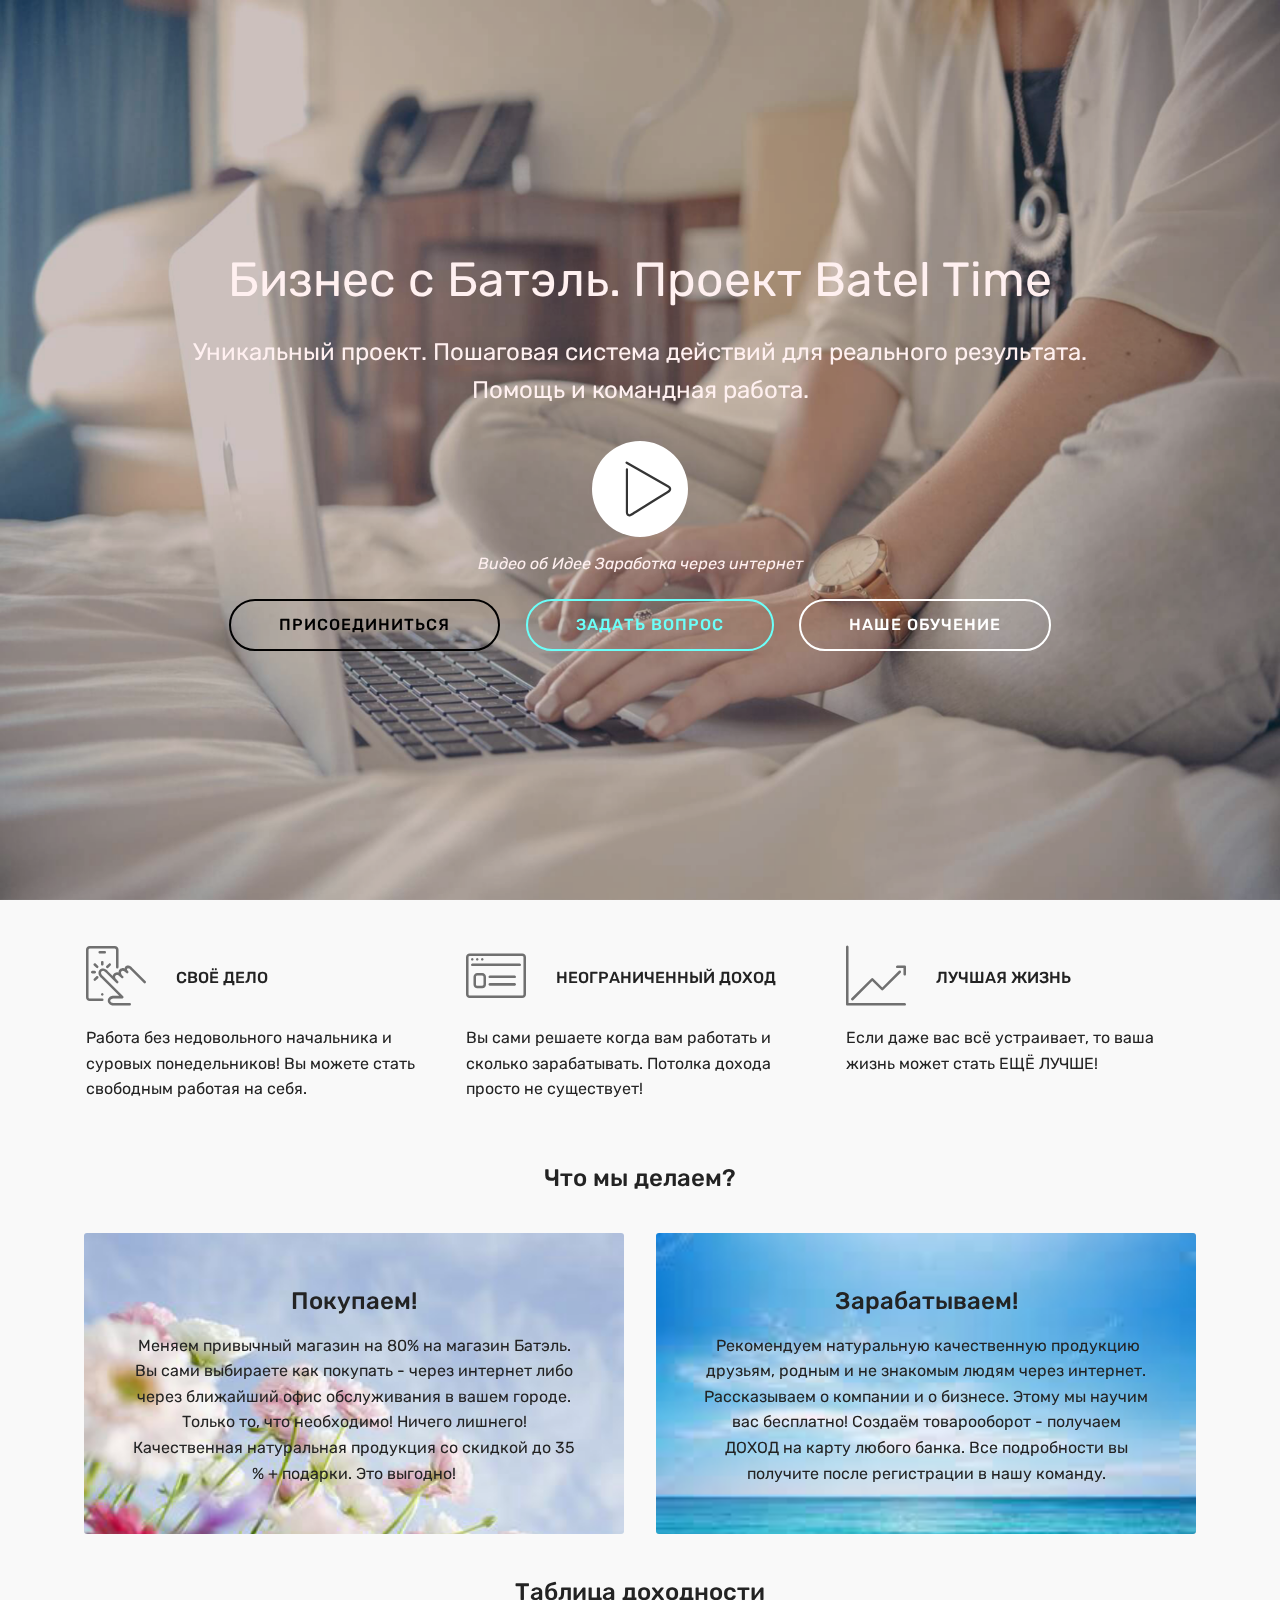
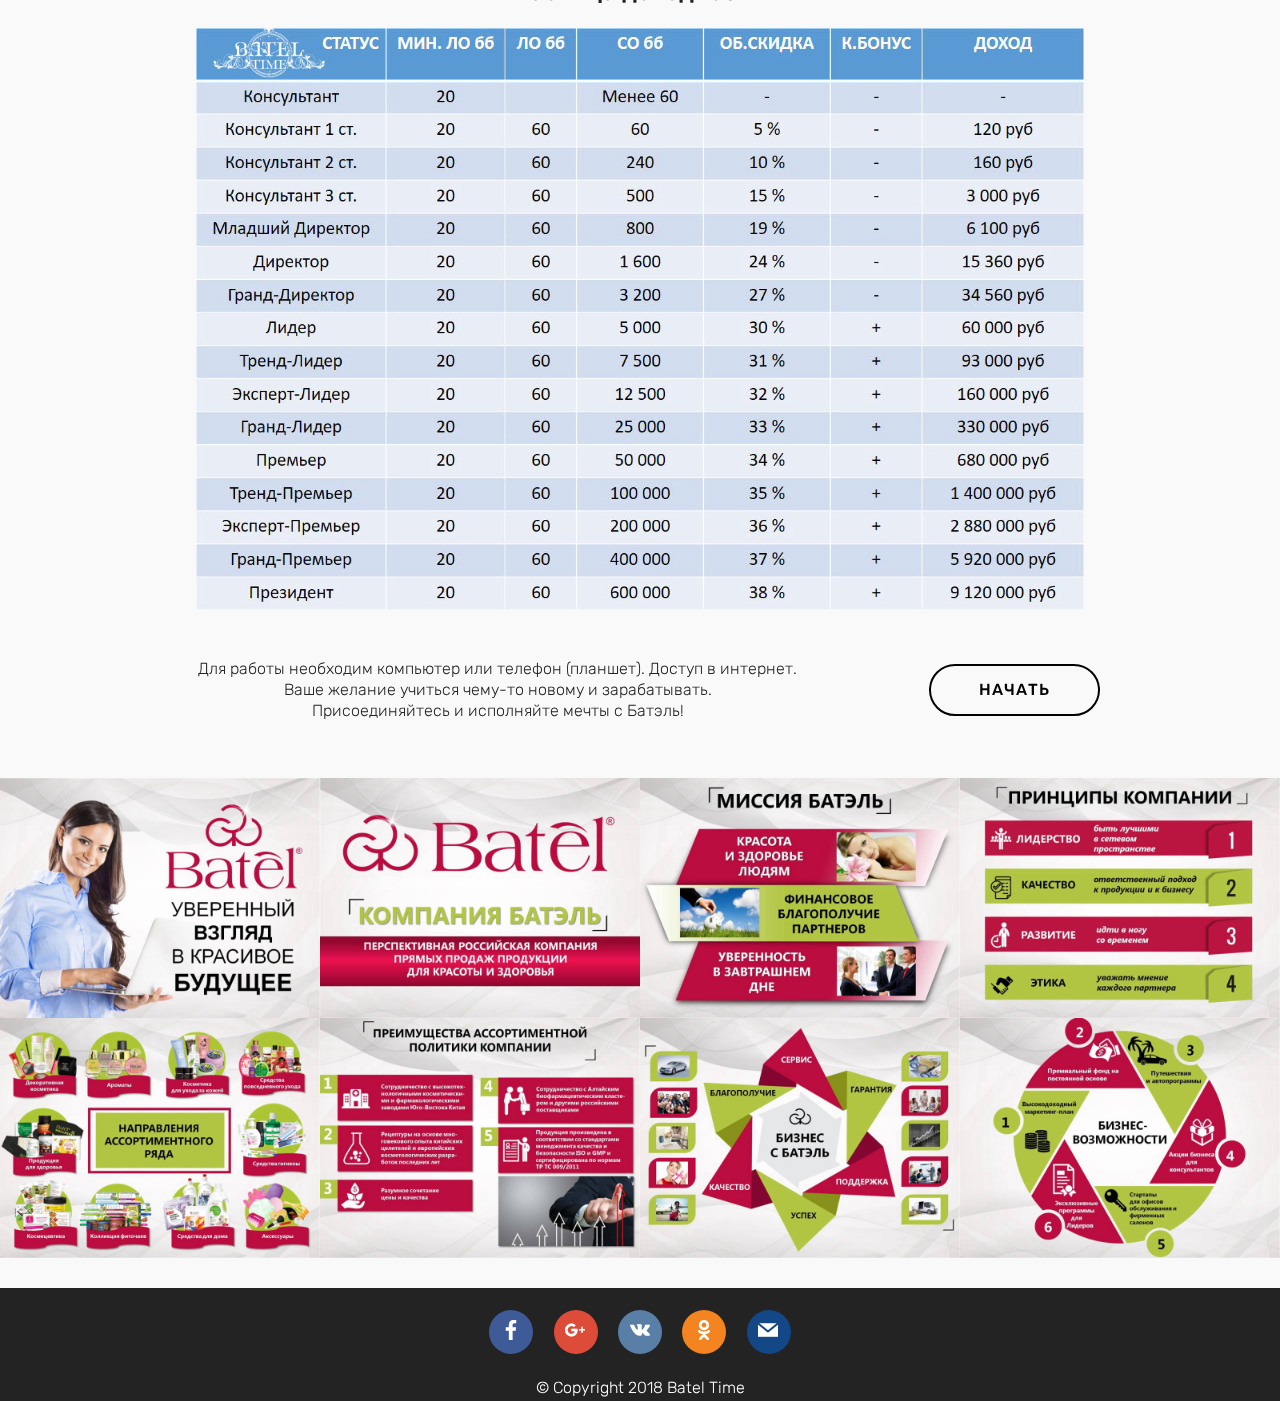
<file: index.html>
<!DOCTYPE html>
<html >
<head>
  <!-- Site made with Mobirise Website Builder v4.8.1, https://mobirise.com -->
  <meta charset="UTF-8">
  <meta http-equiv="X-UA-Compatible" content="IE=edge">
  <meta name="generator" content="Mobirise v4.8.1, mobirise.com">
  <meta name="viewport" content="width=device-width, initial-scale=1, minimum-scale=1">
  <link rel="shortcut icon" href="assets/images/128x91.png" type="image/x-icon">
  <meta name="description" content="">
  <title>Бизнес с Батэль. Виктория Малюта</title>
  <link rel="stylesheet" href="assets/web/assets/mobirise-icons/mobirise-icons.css">
  <link rel="stylesheet" href="assets/tether/tether.min.css">
  <link rel="stylesheet" href="assets/bootstrap/css/bootstrap.min.css">
  <link rel="stylesheet" href="assets/bootstrap/css/bootstrap-grid.min.css">
  <link rel="stylesheet" href="assets/bootstrap/css/bootstrap-reboot.min.css">
  <link rel="stylesheet" href="assets/socicon/css/styles.css">
  <link rel="stylesheet" href="assets/theme/css/style.css">
  <link rel="stylesheet" href="assets/gallery/style.css">
  <link rel="stylesheet" href="assets/mobirise/css/mbr-additional.css" type="text/css">
  
  
  
</head>
<body>
  <section class="header8 cid-qZ5AmGcazs mbr-fullscreen mbr-parallax-background" id="header8-0">

    

    <div class="mbr-overlay" style="opacity: 0.2; background-color: rgb(0, 0, 0);">
    </div>

    <div class="container align-center">
        <div class="row justify-content-md-center">
            <div class="mbr-white col-md-10">
                <h1 class="mbr-section-title align-center py-2 mbr-bold mbr-fonts-style display-2"><span style="font-weight: normal;">Бизнес с Батэль. Проект Batel Time</span></h1>
                <p class="mbr-text align-center py-2 mbr-fonts-style display-5">Уникальный проект. Пошаговая система действий для реального результата. Помощь и командная работа.</p>
                <div class="mbr-media show-modal align-center py-2" data-modal=".modalWindow">
                         <span class="mbr-iconfont mbri-play" style="font-size: 55px;"></span>
                </div>
                <div class="icon-description align-center font-italic pb-3 mbr-fonts-style display-7">
                        Видео об Идее Заработка через интернет</div>
                <div class="mbr-section-btn text-center"><a class="btn btn-md btn-black-outline display-4" href="https://viktoriabatel.github.io/registracia/page1.html" target="_blank">ПРИСОЕДИНИТЬСЯ</a> <a class="btn btn-md btn-primary-outline display-4" href="https://msto.me/viktoriamalyuta" target="_blank">ЗАДАТЬ ВОПРОС</a> <a class="btn btn-md btn-white-outline display-4" href="http://probatel.ru/" target="_blank">НАШЕ ОБУЧЕНИЕ</a></div>
            </div>
        </div>
    </div>
    <div>
        <div class="modalWindow" style="display: none;">
            <div class="modalWindow-container">
                <div class="modalWindow-video-container">
                    <div class="modalWindow-video">
                        <iframe width="100%" height="100%" frameborder="0" allowfullscreen="1" data-src="https://youtu.be/FzmRF-wtm5Y"></iframe>
                    </div>
                    <a class="close" role="button" data-dismiss="modal">
                        <span aria-hidden="true" class="mbri-close mbr-iconfont closeModal"></span>
                        <span class="sr-only">Закрыть</span>
                    </a>
                </div>
            </div>
        </div>
    </div>
</section>

<section class="engine"><a href="https://mobiri.se/s">free bootstrap theme</a></section><section class="features10 cid-qZ5J91nDti" id="features10-2">

    

    
    <div class="container">
        <div class="row justify-content-center">
            <div class="card p-3 col-12 col-md-6 col-lg-4">
                <div class="media mb-3">
                    <div class="card-img align-self-center">
                        <span class="mbr-iconfont mbri-touch" style="font-size: 60px;"></span>
                    </div>
                    <h4 class="card-title media-body py-3 mbr-fonts-style display-7">СВОЁ ДЕЛО</h4>
                </div>
                <div class="card-box">
                    <p class="mbr-text mbr-fonts-style display-7">Работа без недовольного начальника и суровых понедельников! Вы можете стать свободным работая на себя.</p>
                </div>
            </div>

            <div class="card p-3 col-12 col-md-6 col-lg-4">
                <div class="media mb-3">
                    <div class="card-img align-self-center">
                        <span class="mbr-iconfont mbri-sites" style="font-size: 60px;"></span>
                    </div>
                    <h4 class="card-title media-body py-3 mbr-fonts-style display-7">
                        НЕОГРАНИЧЕННЫЙ ДОХОД</h4>
                </div>
                <div class="card-box">
                    <p class="mbr-text mbr-fonts-style display-7">Вы сами решаете когда вам работать и сколько зарабатывать. Потолка дохода просто не существует!</p>
                </div>
            </div>

            <div class="card p-3 col-12 col-md-6 col-lg-4">
                <div class="media mb-3">
                    <div class="card-img align-self-center">
                        <span class="mbr-iconfont mbri-growing-chart" style="font-size: 60px;"></span>
                    </div>
                    <h4 class="card-title media-body py-3 mbr-fonts-style display-7">
                        ЛУЧШАЯ ЖИЗНЬ</h4>
                </div>
                <div class="card-box">
                    <p class="mbr-text mbr-fonts-style display-7">Если даже вас всё устраивает, то ваша жизнь может стать ЕЩЁ ЛУЧШЕ!</p>
                </div>
            </div>

            
        </div>
    </div>
</section>

<section class="features13 cid-qZ5IU8lTzO" id="features13-1">

    

    
    <div class="container">
        <h2 class="mbr-section-title pb-3 mbr-fonts-style display-5">
            Что мы делаем?</h2>

        <div class="media-container-row container">
            <div class="card col-12 col-md-6 p-5 m-3 align-center">
                <div class="card-img">
                    <img src="assets/images/oboik.ru-201001292216267260-376x245.jpg" alt="Mobirise" title="">
                </div>
                <h4 class="card-title py-2 mbr-fonts-style display-5">
                    Покупаем!</h4>
                <p class="mbr-text mbr-fonts-style display-7">
                    Меняем привычный магазин на 80% на магазин Батэль. Вы сами выбираете как покупать - через интернет либо через ближайший офис обслуживания в вашем городе. Только то, что необходимо! Ничего лишнего! Качественная натуральная продукция со скидкой до 35 % + подарки. Это выгодно!
                </p>
            </div>
            <div class="card col-12 col-md-6 p-5 m-3 align-center">
                <div class="card-img">
                    <img src="assets/images/images-231x218.jpg" alt="Mobirise" title="">
                </div>
                <h4 class="card-title py-2 mbr-fonts-style display-5">
                    Зарабатываем!</h4>
                <p class="mbr-text mbr-fonts-style display-7">&nbsp;Рекомендуем натуральную качественную продукцию друзьям, родным и не знакомым людям через интернет. Рассказываем о компании и о бизнесе. Этому мы научим вас бесплатно! Создаём товарооборот - получаем ДОХОД на карту любого банка. Все подробности вы получите после регистрации в нашу команду.</p>
            </div>
                
        </div>
</div></section>

<section class="mbr-section content4 cid-qZ6fghM2qz" id="content4-a">

    

    <div class="container">
        <div class="media-container-row">
            <div class="title col-12 col-md-8">
                <h2 class="align-center pb-3 mbr-fonts-style display-5">
                    Таблица доходности</h2>
                
                
            </div>
        </div>
    </div>
</section>

<section class="cid-qZ6epww8mo" id="image3-9">

    

    <figure class="mbr-figure container">
            <div class="image-block" style="width: 80%;">
                <img src="assets/images/1-1280x839.jpg" width="1400" alt="Mobirise" title="">
                
            </div>
    </figure>
</section>

<section class="mbr-section info2 cid-qZ5XMUNpHp" id="info2-8">

    

    

    <div class="container">
        <div class="row main justify-content-center">
            <div class="media-container-column col-12 col-lg-3 col-md-4">
                <div class="mbr-section-btn align-left py-4"><a class="btn btn-black-outline display-4" href="https://viktoriabatel.github.io/registracia/page1.html" target="_blank">
                    
                    НАЧАТЬ</a></div>
            </div>
            <div class="media-container-column title col-12 col-lg-7 col-md-6">
                
                <h3 class="mbr-section-subtitle align-right mbr-light mbr-white mbr-fonts-style display-7">Для работы необходим компьютер или телефон (планшет). Доступ в интернет. Ваше желание учиться чему-то новому и зарабатывать. <br>Присоединяйтесь и исполняйте мечты с Батэль!</h3>
            </div>
        </div>
    </div>
</section>

<section class="mbr-gallery mbr-slider-carousel cid-qZ6RvvzNXk" id="gallery3-c">

    

    <div>
        <div><!-- Filter --><!-- Gallery --><div class="mbr-gallery-row"><div class="mbr-gallery-layout-default"><div><div><div class="mbr-gallery-item mbr-gallery-item--p0" data-video-url="false" data-tags="Потрясающие"><div href="#lb-gallery3-c" data-slide-to="0" data-toggle="modal"><img src="assets/images/1-960x720-800x600.jpg" alt="" title=""><span class="icon-focus"></span></div></div><div class="mbr-gallery-item mbr-gallery-item--p0" data-video-url="false" data-tags="Отзывчивый"><div href="#lb-gallery3-c" data-slide-to="1" data-toggle="modal"><img src="assets/images/2-960x720-800x600.jpg" alt="" title=""><span class="icon-focus"></span></div></div><div class="mbr-gallery-item mbr-gallery-item--p0" data-video-url="false" data-tags="Творческий"><div href="#lb-gallery3-c" data-slide-to="2" data-toggle="modal"><img src="assets/images/6-960x720-800x600.jpg" alt="" title=""><span class="icon-focus"></span></div></div><div class="mbr-gallery-item mbr-gallery-item--p0" data-video-url="false" data-tags="Анимированный"><div href="#lb-gallery3-c" data-slide-to="3" data-toggle="modal"><img src="assets/images/7-960x720-800x600.jpg" alt="" title=""><span class="icon-focus"></span></div></div><div class="mbr-gallery-item mbr-gallery-item--p0" data-video-url="false" data-tags="Потрясающие"><div href="#lb-gallery3-c" data-slide-to="4" data-toggle="modal"><img src="assets/images/10-960x720-800x600.jpg" alt="" title=""><span class="icon-focus"></span></div></div><div class="mbr-gallery-item mbr-gallery-item--p0" data-video-url="false" data-tags="Потрясающие"><div href="#lb-gallery3-c" data-slide-to="5" data-toggle="modal"><img src="assets/images/11-960x720-800x600.jpg" alt="" title=""><span class="icon-focus"></span></div></div><div class="mbr-gallery-item mbr-gallery-item--p0" data-video-url="false" data-tags="Отзывчивый"><div href="#lb-gallery3-c" data-slide-to="6" data-toggle="modal"><img src="assets/images/12-960x720-800x600.jpg" alt="" title=""><span class="icon-focus"></span></div></div><div class="mbr-gallery-item mbr-gallery-item--p0" data-video-url="false" data-tags="Анимированный"><div href="#lb-gallery3-c" data-slide-to="7" data-toggle="modal"><img src="assets/images/13-960x720-800x600.jpg" alt="" title=""><span class="icon-focus"></span></div></div></div></div><div class="clearfix"></div></div></div><!-- Lightbox --><div data-app-prevent-settings="" class="mbr-slider modal fade carousel slide" tabindex="-1" data-keyboard="true" data-interval="false" id="lb-gallery3-c"><div class="modal-dialog"><div class="modal-content"><div class="modal-body"><div class="carousel-inner"><div class="carousel-item"><img src="assets/images/1-960x720.jpg" alt="" title=""></div><div class="carousel-item"><img src="assets/images/2-960x720.jpg" alt="" title=""></div><div class="carousel-item"><img src="assets/images/6-960x720.jpg" alt="" title=""></div><div class="carousel-item"><img src="assets/images/7-960x720.jpg" alt="" title=""></div><div class="carousel-item"><img src="assets/images/10-960x720.jpg" alt="" title=""></div><div class="carousel-item"><img src="assets/images/11-960x720.jpg" alt="" title=""></div><div class="carousel-item"><img src="assets/images/12-960x720.jpg" alt="" title=""></div><div class="carousel-item active"><img src="assets/images/13-960x720.jpg" alt="" title=""></div></div><a class="carousel-control carousel-control-prev" role="button" data-slide="prev" href="#lb-gallery3-c"><span class="mbri-left mbr-iconfont" aria-hidden="true"></span><span class="sr-only">Previous</span></a><a class="carousel-control carousel-control-next" role="button" data-slide="next" href="#lb-gallery3-c"><span class="mbri-right mbr-iconfont" aria-hidden="true"></span><span class="sr-only">Next</span></a><a class="close" href="#" role="button" data-dismiss="modal"><span class="sr-only">Close</span></a></div></div></div></div></div>
    </div>

</section>

<section class="cid-qZ5Wh6yFww" id="social-buttons3-5">
    
    

    

    <div class="container">
        <div class="media-container-row">
            <div class="col-md-8 align-center">
                
                <div>
                    <div class="mbr-social-likes">
                        <span class="btn btn-social socicon-bg-facebook facebook mx-2" title="Поделиться в Facebook">
                            <i class="socicon socicon-facebook"></i>
                        </span>
                        
                        <span class="btn btn-social plusone socicon-bg-googleplus mx-2" title="Поделиться в Google+">
                            <i class="socicon socicon-googleplus"></i>
                        </span>
                        <span class="btn btn-social vkontakte socicon-bg-vkontakte mx-2" title="Поделиться в VK">
                            <i class="socicon socicon-vkontakte"></i>
                        </span>
                        <span class="btn btn-social odnoklassniki socicon-bg-odnoklassniki mx-2" title="Поделиться в OK">
                            <i class="socicon socicon-odnoklassniki"></i>
                        </span>
                        
                        <span class="btn btn-social mailru socicon-bg-mail mx-2" title="Поделиться в Mail.ru">
                            <i class="socicon socicon-mail"></i>
                        </span>
                    </div>
                </div>
            </div>
        </div>
    </div>
</section>

<section once="" class="cid-qZ5W1fStwY" id="footer6-4">

    

    

    <div class="container">
        <div class="media-container-row align-center mbr-white">
            <div class="col-12">
                <p class="mbr-text mb-0 mbr-fonts-style display-4">
                    © Copyright 2018 Batel Time</p>
            </div>
        </div>
    </div>
</section>


  <script src="assets/web/assets/jquery/jquery.min.js"></script>
  <script src="assets/popper/popper.min.js"></script>
  <script src="assets/tether/tether.min.js"></script>
  <script src="assets/bootstrap/js/bootstrap.min.js"></script>
  <script src="assets/smoothscroll/smooth-scroll.js"></script>
  <script src="assets/playervimeo/vimeo_player.js"></script>
  <script src="assets/parallax/jarallax.min.js"></script>
  <script src="assets/masonry/masonry.pkgd.min.js"></script>
  <script src="assets/imagesloaded/imagesloaded.pkgd.min.js"></script>
  <script src="assets/sociallikes/social-likes.js"></script>
  <script src="assets/vimeoplayer/jquery.mb.vimeo_player.js"></script>
  <script src="assets/bootstrapcarouselswipe/bootstrap-carousel-swipe.js"></script>
  <script src="assets/theme/js/script.js"></script>
  <script src="assets/slidervideo/script.js"></script>
  <script src="assets/gallery/player.min.js"></script>
  <script src="assets/gallery/script.js"></script>
  
  
</body>
</html>
</file>
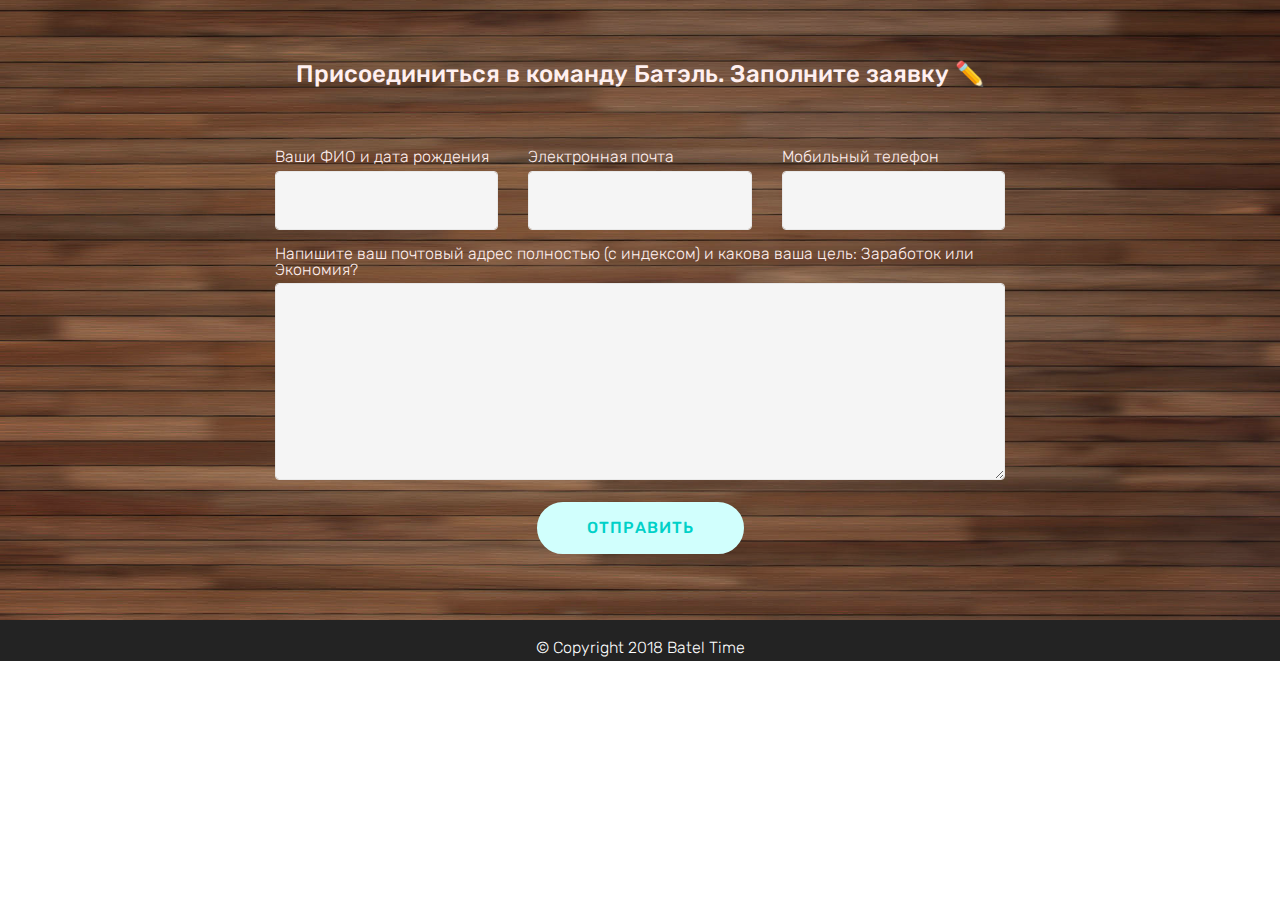
<file: page1.html>
<!DOCTYPE html>
<html >
<head>
  <!-- Site made with Mobirise Website Builder v4.8.1, https://mobirise.com -->
  <meta charset="UTF-8">
  <meta http-equiv="X-UA-Compatible" content="IE=edge">
  <meta name="generator" content="Mobirise v4.8.1, mobirise.com">
  <meta name="viewport" content="width=device-width, initial-scale=1, minimum-scale=1">
  <link rel="shortcut icon" href="assets/images/128x91.png" type="image/x-icon">
  <meta name="description" content="Регистрация в Батэль">
  <title>Регистрация в Батэль</title>
  <link rel="stylesheet" href="assets/tether/tether.min.css">
  <link rel="stylesheet" href="assets/bootstrap/css/bootstrap.min.css">
  <link rel="stylesheet" href="assets/bootstrap/css/bootstrap-grid.min.css">
  <link rel="stylesheet" href="assets/bootstrap/css/bootstrap-reboot.min.css">
  <link rel="stylesheet" href="assets/theme/css/style.css">
  <link rel="stylesheet" href="assets/mobirise/css/mbr-additional.css" type="text/css">
  
  
  
</head>
<body>
  <section class="mbr-section form1 cid-qZKwUaRJWs" id="form1-e">

    

    <div class="mbr-overlay" style="opacity: 0.1; background-color: rgb(0, 0, 0);">
    </div>
    <div class="container">
        <div class="row justify-content-center">
            <div class="title col-12 col-lg-8">
                <h2 class="mbr-section-title align-center pb-3 mbr-fonts-style display-5">Присоединиться в команду Батэль. Заполните заявку ✏️</h2>
                
            </div>
        </div>
    </div>
    <div class="container">
        <div class="row justify-content-center">
            <div class="media-container-column col-lg-8" data-form-type="formoid">
                    <div data-form-alert="" hidden="">Ваша заявка принята! В течение 12 часов я с вами свяжусь и расскажу что делать дальше ;)</div>
            
                    <form class="mbr-form" action="https://mobirise.com/" method="post" data-form-title="Mobirise Form"><input type="hidden" name="email" data-form-email="true" value="kgbqawyCz+G4CeQie7YRCZMGOvLOeUyqRLPIWcVtTCO9qZ6u49AlqILU4C2GX8lb+iHBV/8dOYZKTbq4hG02dLtTyh4ST+1eXKMFIbUIHzUAymsMoncuqSorEzJnXuLA" data-form-field="Email">
                        <div class="row row-sm-offset">
                            <div class="col-md-4 multi-horizontal" data-for="name">
                                <div class="form-group">
                                    <label class="form-control-label mbr-fonts-style display-4" for="name-form1-e">Ваши ФИО и дата рождения</label>
                                    <input type="text" class="form-control" name="name" data-form-field="Name" required="" id="name-form1-e">
                                </div>
                            </div>
                            <div class="col-md-4 multi-horizontal" data-for="email">
                                <div class="form-group">
                                    <label class="form-control-label mbr-fonts-style display-4" for="email-form1-e">Электронная почта</label>
                                    <input type="email" class="form-control" name="email" data-form-field="Email" required="" id="email-form1-e">
                                </div>
                            </div>
                            <div class="col-md-4 multi-horizontal" data-for="phone">
                                <div class="form-group">
                                    <label class="form-control-label mbr-fonts-style display-4" for="phone-form1-e">Мобильный телефон&nbsp;</label>
                                    <input type="tel" class="form-control" name="phone" data-form-field="Phone" id="phone-form1-e">
                                </div>
                            </div>
                        </div>
                        <div class="form-group" data-for="message">
                            <label class="form-control-label mbr-fonts-style display-4" for="message-form1-e">Напишите ваш почтовый адрес полностью (с индексом) и какова ваша цель: Заработок или Экономия?&nbsp;</label>
                            <textarea type="text" class="form-control" name="message" rows="7" data-form-field="Message" id="message-form1-e"></textarea>
                        </div>
            
                        <span class="input-group-btn">
                            <button href="" type="submit" class="btn btn-primary btn-form display-4">ОТПРАВИТЬ</button>
                        </span>
                    </form>
            </div>
        </div>
    </div>
</section>

<section class="engine"><a href="https://mobiri.se/w">free html5 templates</a></section><section once="" class="cid-qZ5W1fStwY" id="footer6-d">

    

    

    <div class="container">
        <div class="media-container-row align-center mbr-white">
            <div class="col-12">
                <p class="mbr-text mb-0 mbr-fonts-style display-4">
                    © Copyright 2018 Batel Time</p>
            </div>
        </div>
    </div>
</section>


  <script src="assets/web/assets/jquery/jquery.min.js"></script>
  <script src="assets/popper/popper.min.js"></script>
  <script src="assets/tether/tether.min.js"></script>
  <script src="assets/bootstrap/js/bootstrap.min.js"></script>
  <script src="assets/smoothscroll/smooth-scroll.js"></script>
  <script src="assets/theme/js/script.js"></script>
  <script src="assets/formoid/formoid.min.js"></script>
  
  
</body>
</html>
</file>
<file: assets/web/assets/mobirise-icons/mobirise-icons.css>
@font-face {
  font-family: 'MobiriseIcons';
  src:  url('mobirise-icons.eot?spat4u');
  src:  url('mobirise-icons.eot?spat4u#iefix') format('embedded-opentype'),
    url('mobirise-icons.ttf?spat4u') format('truetype'),
    url('mobirise-icons.woff?spat4u') format('woff'),
    url('mobirise-icons.svg?spat4u#MobiriseIcons') format('svg');
  font-weight: normal;
  font-style: normal;
}

[class^="mbri-"], [class*=" mbri-"] {
  /* use !important to prevent issues with browser extensions that change fonts */
  font-family: MobiriseIcons !important;
  speak: none;
  font-style: normal;
  font-weight: normal;
  font-variant: normal;
  text-transform: none;
  line-height: 1;

  /* Better Font Rendering =========== */
  -webkit-font-smoothing: antialiased;
  -moz-osx-font-smoothing: grayscale;
}

.mbri-add-submenu:before {
  content: "\e900";
}
.mbri-alert:before {
  content: "\e901";
}
.mbri-align-center:before {
  content: "\e902";
}
.mbri-align-justify:before {
  content: "\e903";
}
.mbri-align-left:before {
  content: "\e904";
}
.mbri-align-right:before {
  content: "\e905";
}
.mbri-android:before {
  content: "\e906";
}
.mbri-apple:before {
  content: "\e907";
}
.mbri-arrow-down:before {
  content: "\e908";
}
.mbri-arrow-next:before {
  content: "\e909";
}
.mbri-arrow-prev:before {
  content: "\e90a";
}
.mbri-arrow-up:before {
  content: "\e90b";
}
.mbri-bold:before {
  content: "\e90c";
}
.mbri-bookmark:before {
  content: "\e90d";
}
.mbri-bootstrap:before {
  content: "\e90e";
}
.mbri-briefcase:before {
  content: "\e90f";
}
.mbri-browse:before {
  content: "\e910";
}
.mbri-bulleted-list:before {
  content: "\e911";
}
.mbri-calendar:before {
  content: "\e912";
}
.mbri-camera:before {
  content: "\e913";
}
.mbri-cart-add:before {
  content: "\e914";
}
.mbri-cart-full:before {
  content: "\e915";
}
.mbri-cash:before {
  content: "\e916";
}
.mbri-change-style:before {
  content: "\e917";
}
.mbri-chat:before {
  content: "\e918";
}
.mbri-clock:before {
  content: "\e919";
}
.mbri-close:before {
  content: "\e91a";
}
.mbri-cloud:before {
  content: "\e91b";
}
.mbri-code:before {
  content: "\e91c";
}
.mbri-contact-form:before {
  content: "\e91d";
}
.mbri-credit-card:before {
  content: "\e91e";
}
.mbri-cursor-click:before {
  content: "\e91f";
}
.mbri-cust-feedback:before {
  content: "\e920";
}
.mbri-database:before {
  content: "\e921";
}
.mbri-delivery:before {
  content: "\e922";
}
.mbri-desktop:before {
  content: "\e923";
}
.mbri-devices:before {
  content: "\e924";
}
.mbri-down:before {
  content: "\e925";
}
.mbri-download:before {
  content: "\e989";
}
.mbri-drag-n-drop:before {
  content: "\e927";
}
.mbri-drag-n-drop2:before {
  content: "\e928";
}
.mbri-edit:before {
  content: "\e929";
}
.mbri-edit2:before {
  content: "\e92a";
}
.mbri-error:before {
  content: "\e92b";
}
.mbri-extension:before {
  content: "\e92c";
}
.mbri-features:before {
  content: "\e92d";
}
.mbri-file:before {
  content: "\e92e";
}
.mbri-flag:before {
  content: "\e92f";
}
.mbri-folder:before {
  content: "\e930";
}
.mbri-gift:before {
  content: "\e931";
}
.mbri-github:before {
  content: "\e932";
}
.mbri-globe:before {
  content: "\e933";
}
.mbri-globe-2:before {
  content: "\e934";
}
.mbri-growing-chart:before {
  content: "\e935";
}
.mbri-hearth:before {
  content: "\e936";
}
.mbri-help:before {
  content: "\e937";
}
.mbri-home:before {
  content: "\e938";
}
.mbri-hot-cup:before {
  content: "\e939";
}
.mbri-idea:before {
  content: "\e93a";
}
.mbri-image-gallery:before {
  content: "\e93b";
}
.mbri-image-slider:before {
  content: "\e93c";
}
.mbri-info:before {
  content: "\e93d";
}
.mbri-italic:before {
  content: "\e93e";
}
.mbri-key:before {
  content: "\e93f";
}
.mbri-laptop:before {
  content: "\e940";
}
.mbri-layers:before {
  content: "\e941";
}
.mbri-left-right:before {
  content: "\e942";
}
.mbri-left:before {
  content: "\e943";
}
.mbri-letter:before {
  content: "\e944";
}
.mbri-like:before {
  content: "\e945";
}
.mbri-link:before {
  content: "\e946";
}
.mbri-lock:before {
  content: "\e947";
}
.mbri-login:before {
  content: "\e948";
}
.mbri-logout:before {
  content: "\e949";
}
.mbri-magic-stick:before {
  content: "\e94a";
}
.mbri-map-pin:before {
  content: "\e94b";
}
.mbri-menu:before {
  content: "\e94c";
}
.mbri-mobile:before {
  content: "\e94d";
}
.mbri-mobile2:before {
  content: "\e94e";
}
.mbri-mobirise:before {
  content: "\e94f";
}
.mbri-more-horizontal:before {
  content: "\e950";
}
.mbri-more-vertical:before {
  content: "\e951";
}
.mbri-music:before {
  content: "\e952";
}
.mbri-new-file:before {
  content: "\e953";
}
.mbri-numbered-list:before {
  content: "\e954";
}
.mbri-opened-folder:before {
  content: "\e955";
}
.mbri-pages:before {
  content: "\e956";
}
.mbri-paper-plane:before {
  content: "\e957";
}
.mbri-paperclip:before {
  content: "\e958";
}
.mbri-photo:before {
  content: "\e959";
}
.mbri-photos:before {
  content: "\e95a";
}
.mbri-pin:before {
  content: "\e95b";
}
.mbri-play:before {
  content: "\e95c";
}
.mbri-plus:before {
  content: "\e95d";
}
.mbri-preview:before {
  content: "\e95e";
}
.mbri-print:before {
  content: "\e95f";
}
.mbri-protect:before {
  content: "\e960";
}
.mbri-question:before {
  content: "\e961";
}
.mbri-quote-left:before {
  content: "\e962";
}
.mbri-quote-right:before {
  content: "\e963";
}
.mbri-refresh:before {
  content: "\e964";
}
.mbri-responsive:before {
  content: "\e965";
}
.mbri-right:before {
  content: "\e966";
}
.mbri-rocket:before {
  content: "\e967";
}
.mbri-sad-face:before {
  content: "\e968";
}
.mbri-sale:before {
  content: "\e969";
}
.mbri-save:before {
  content: "\e96a";
}
.mbri-search:before {
  content: "\e96b";
}
.mbri-setting:before {
  content: "\e96c";
}
.mbri-setting2:before {
  content: "\e96d";
}
.mbri-setting3:before {
  content: "\e96e";
}
.mbri-share:before {
  content: "\e96f";
}
.mbri-shopping-bag:before {
  content: "\e970";
}
.mbri-shopping-basket:before {
  content: "\e971";
}
.mbri-shopping-cart:before {
  content: "\e972";
}
.mbri-sites:before {
  content: "\e973";
}
.mbri-smile-face:before {
  content: "\e974";
}
.mbri-speed:before {
  content: "\e975";
}
.mbri-star:before {
  content: "\e976";
}
.mbri-success:before {
  content: "\e977";
}
.mbri-sun:before {
  content: "\e978";
}
.mbri-sun2:before {
  content: "\e979";
}
.mbri-tablet:before {
  content: "\e97a";
}
.mbri-tablet-vertical:before {
  content: "\e97b";
}
.mbri-target:before {
  content: "\e97c";
}
.mbri-timer:before {
  content: "\e97d";
}
.mbri-to-ftp:before {
  content: "\e97e";
}
.mbri-to-local-drive:before {
  content: "\e97f";
}
.mbri-touch-swipe:before {
  content: "\e980";
}
.mbri-touch:before {
  content: "\e981";
}
.mbri-trash:before {
  content: "\e982";
}
.mbri-underline:before {
  content: "\e983";
}
.mbri-unlink:before {
  content: "\e984";
}
.mbri-unlock:before {
  content: "\e985";
}
.mbri-up-down:before {
  content: "\e986";
}
.mbri-up:before {
  content: "\e987";
}
.mbri-update:before {
  content: "\e988";
}
.mbri-upload:before {
 content: "\e926"; 
}
.mbri-user:before {
  content: "\e98a";
}
.mbri-user2:before {
  content: "\e98b";
}
.mbri-users:before {
  content: "\e98c";
}
.mbri-video:before {
  content: "\e98d";
}
.mbri-video-play:before {
  content: "\e98e";
}
.mbri-watch:before {
  content: "\e98f";
}
.mbri-website-theme:before {
  content: "\e990";
}
.mbri-wifi:before {
  content: "\e991";
}
.mbri-windows:before {
  content: "\e992";
}
.mbri-zoom-out:before {
  content: "\e993";
}
.mbri-redo:before {
  content: "\e994";
}
.mbri-undo:before {
  content: "\e995";
}
</file>
<file: assets/socicon/css/styles.css>
@charset "UTF-8";

@font-face {
  font-family: "socicon";
  src:url("../fonts/socicon.eot");
  src:url("../fonts/socicon.eot?#iefix") format("embedded-opentype"),
    url("../fonts/socicon.woff") format("woff"),
    url("../fonts/socicon.ttf") format("truetype"),
    url("../fonts/socicon.svg#socicon") format("svg");
  font-weight: normal;
  font-style: normal;

}

[data-icon]:before {
  font-family: "socicon" !important;
  content: attr(data-icon);
  font-style: normal !important;
  font-weight: normal !important;
  font-variant: normal !important;
  text-transform: none !important;
  speak: none;
  line-height: 1;
  -webkit-font-smoothing: antialiased;
  -moz-osx-font-smoothing: grayscale;
}

[class^="socicon-"]:before,
[class*=" socicon-"]:before {
  font-family: "socicon" !important;
  font-style: normal !important;
  font-weight: normal !important;
  font-variant: normal !important;
  text-transform: none !important;
  speak: none;
  line-height: 1;
  -webkit-font-smoothing: antialiased;
  -moz-osx-font-smoothing: grayscale;
}

.socicon-modelmayhem:before {
  content: "\e000";
}
.socicon-mixcloud:before {
  content: "\e001";
}
.socicon-drupal:before {
  content: "\e002";
}
.socicon-swarm:before {
  content: "\e003";
}
.socicon-istock:before {
  content: "\e004";
}
.socicon-yammer:before {
  content: "\e005";
}
.socicon-ello:before {
  content: "\e006";
}
.socicon-stackoverflow:before {
  content: "\e007";
}
.socicon-persona:before {
  content: "\e008";
}
.socicon-triplej:before {
  content: "\e009";
}
.socicon-houzz:before {
  content: "\e00a";
}
.socicon-rss:before {
  content: "\e00b";
}
.socicon-paypal:before {
  content: "\e00c";
}
.socicon-odnoklassniki:before {
  content: "\e00d";
}
.socicon-airbnb:before {
  content: "\e00e";
}
.socicon-periscope:before {
  content: "\e00f";
}
.socicon-outlook:before {
  content: "\e010";
}
.socicon-coderwall:before {
  content: "\e011";
}
.socicon-tripadvisor:before {
  content: "\e012";
}
.socicon-appnet:before {
  content: "\e013";
}
.socicon-goodreads:before {
  content: "\e014";
}
.socicon-tripit:before {
  content: "\e015";
}
.socicon-lanyrd:before {
  content: "\e016";
}
.socicon-slideshare:before {
  content: "\e017";
}
.socicon-buffer:before {
  content: "\e018";
}
.socicon-disqus:before {
  content: "\e019";
}
.socicon-vkontakte:before {
  content: "\e01a";
}
.socicon-whatsapp:before {
  content: "\e01b";
}
.socicon-patreon:before {
  content: "\e01c";
}
.socicon-storehouse:before {
  content: "\e01d";
}
.socicon-pocket:before {
  content: "\e01e";
}
.socicon-mail:before {
  content: "\e01f";
}
.socicon-blogger:before {
  content: "\e020";
}
.socicon-technorati:before {
  content: "\e021";
}
.socicon-reddit:before {
  content: "\e022";
}
.socicon-dribbble:before {
  content: "\e023";
}
.socicon-stumbleupon:before {
  content: "\e024";
}
.socicon-digg:before {
  content: "\e025";
}
.socicon-envato:before {
  content: "\e026";
}
.socicon-behance:before {
  content: "\e027";
}
.socicon-delicious:before {
  content: "\e028";
}
.socicon-deviantart:before {
  content: "\e029";
}
.socicon-forrst:before {
  content: "\e02a";
}
.socicon-play:before {
  content: "\e02b";
}
.socicon-zerply:before {
  content: "\e02c";
}
.socicon-wikipedia:before {
  content: "\e02d";
}
.socicon-apple:before {
  content: "\e02e";
}
.socicon-flattr:before {
  content: "\e02f";
}
.socicon-github:before {
  content: "\e030";
}
.socicon-renren:before {
  content: "\e031";
}
.socicon-friendfeed:before {
  content: "\e032";
}
.socicon-newsvine:before {
  content: "\e033";
}
.socicon-identica:before {
  content: "\e034";
}
.socicon-bebo:before {
  content: "\e035";
}
.socicon-zynga:before {
  content: "\e036";
}
.socicon-steam:before {
  content: "\e037";
}
.socicon-xbox:before {
  content: "\e038";
}
.socicon-windows:before {
  content: "\e039";
}
.socicon-qq:before {
  content: "\e03a";
}
.socicon-douban:before {
  content: "\e03b";
}
.socicon-meetup:before {
  content: "\e03c";
}
.socicon-playstation:before {
  content: "\e03d";
}
.socicon-android:before {
  content: "\e03e";
}
.socicon-snapchat:before {
  content: "\e03f";
}
.socicon-twitter:before {
  content: "\e040";
}
.socicon-facebook:before {
  content: "\e041";
}
.socicon-googleplus:before {
  content: "\e042";
}
.socicon-pinterest:before {
  content: "\e043";
}
.socicon-foursquare:before {
  content: "\e044";
}
.socicon-yahoo:before {
  content: "\e045";
}
.socicon-skype:before {
  content: "\e046";
}
.socicon-yelp:before {
  content: "\e047";
}
.socicon-feedburner:before {
  content: "\e048";
}
.socicon-linkedin:before {
  content: "\e049";
}
.socicon-viadeo:before {
  content: "\e04a";
}
.socicon-xing:before {
  content: "\e04b";
}
.socicon-myspace:before {
  content: "\e04c";
}
.socicon-soundcloud:before {
  content: "\e04d";
}
.socicon-spotify:before {
  content: "\e04e";
}
.socicon-grooveshark:before {
  content: "\e04f";
}
.socicon-lastfm:before {
  content: "\e050";
}
.socicon-youtube:before {
  content: "\e051";
}
.socicon-vimeo:before {
  content: "\e052";
}
.socicon-dailymotion:before {
  content: "\e053";
}
.socicon-vine:before {
  content: "\e054";
}
.socicon-flickr:before {
  content: "\e055";
}
.socicon-500px:before {
  content: "\e056";
}
.socicon-wordpress:before {
  content: "\e058";
}
.socicon-tumblr:before {
  content: "\e059";
}
.socicon-twitch:before {
  content: "\e05a";
}
.socicon-8tracks:before {
  content: "\e05b";
}
.socicon-amazon:before {
  content: "\e05c";
}
.socicon-icq:before {
  content: "\e05d";
}
.socicon-smugmug:before {
  content: "\e05e";
}
.socicon-ravelry:before {
  content: "\e05f";
}
.socicon-weibo:before {
  content: "\e060";
}
.socicon-baidu:before {
  content: "\e061";
}
.socicon-angellist:before {
  content: "\e062";
}
.socicon-ebay:before {
  content: "\e063";
}
.socicon-imdb:before {
  content: "\e064";
}
.socicon-stayfriends:before {
  content: "\e065";
}
.socicon-residentadvisor:before {
  content: "\e066";
}
.socicon-google:before {
  content: "\e067";
}
.socicon-yandex:before {
  content: "\e068";
}
.socicon-sharethis:before {
  content: "\e069";
}
.socicon-bandcamp:before {
  content: "\e06a";
}
.socicon-itunes:before {
  content: "\e06b";
}
.socicon-deezer:before {
  content: "\e06c";
}
.socicon-telegram:before {
  content: "\e06e";
}
.socicon-openid:before {
  content: "\e06f";
}
.socicon-amplement:before {
  content: "\e070";
}
.socicon-viber:before {
  content: "\e071";
}
.socicon-zomato:before {
  content: "\e072";
}
.socicon-draugiem:before {
  content: "\e074";
}
.socicon-endomodo:before {
  content: "\e075";
}
.socicon-filmweb:before {
  content: "\e076";
}
.socicon-stackexchange:before {
  content: "\e077";
}
.socicon-wykop:before {
  content: "\e078";
}
.socicon-teamspeak:before {
  content: "\e079";
}
.socicon-teamviewer:before {
  content: "\e07a";
}
.socicon-ventrilo:before {
  content: "\e07b";
}
.socicon-younow:before {
  content: "\e07c";
}
.socicon-raidcall:before {
  content: "\e07d";
}
.socicon-mumble:before {
  content: "\e07e";
}
.socicon-medium:before {
  content: "\e06d";
}
.socicon-bebee:before {
  content: "\e07f";
}
.socicon-hitbox:before {
  content: "\e080";
}
.socicon-reverbnation:before {
  content: "\e081";
}
.socicon-formulr:before {
  content: "\e082";
}
.socicon-instagram:before {
  content: "\e057";
}
.socicon-battlenet:before {
  content: "\e083";
}
.socicon-chrome:before {
  content: "\e084";
}
.socicon-discord:before {
  content: "\e086";
}
.socicon-issuu:before {
  content: "\e087";
}
.socicon-macos:before {
  content: "\e088";
}
.socicon-firefox:before {
  content: "\e089";
}
.socicon-opera:before {
  content: "\e08d";
}
.socicon-keybase:before {
  content: "\e090";
}
.socicon-alliance:before {
  content: "\e091";
}
.socicon-livejournal:before {
  content: "\e092";
}
.socicon-googlephotos:before {
  content: "\e093";
}
.socicon-horde:before {
  content: "\e094";
}
.socicon-etsy:before {
  content: "\e095";
}
.socicon-zapier:before {
  content: "\e096";
}
.socicon-google-scholar:before {
  content: "\e097";
}
.socicon-researchgate:before {
  content: "\e098";
}
.socicon-wechat:before {
  content: "\e099";
}
.socicon-strava:before {
  content: "\e09a";
}
.socicon-line:before {
  content: "\e09b";
}
.socicon-lyft:before {
  content: "\e09c";
}
.socicon-uber:before {
  content: "\e09d";
}
.socicon-songkick:before {
  content: "\e09e";
}
.socicon-viewbug:before {
  content: "\e09f";
}
.socicon-googlegroups:before {
  content: "\e0a0";
}
.socicon-quora:before {
  content: "\e073";
}
.socicon-diablo:before {
  content: "\e085";
}
.socicon-blizzard:before {
  content: "\e0a1";
}
.socicon-hearthstone:before {
  content: "\e08b";
}
.socicon-heroes:before {
  content: "\e08a";
}
.socicon-overwatch:before {
  content: "\e08c";
}
.socicon-warcraft:before {
  content: "\e08e";
}
.socicon-starcraft:before {
  content: "\e08f";
}
.socicon-beam:before {
  content: "\e0a2";
}
.socicon-curse:before {
  content: "\e0a3";
}
.socicon-player:before {
  content: "\e0a4";
}
.socicon-streamjar:before {
  content: "\e0a5";
}
.socicon-nintendo:before {
  content: "\e0a6";
}
.socicon-hellocoton:before {
  content: "\e0a7";
}
</file>
<file: assets/theme/css/style.css>
/*!
 * Mobirise v4 theme (https://mobirise.com/)
 * Copyright 2017 Mobirise
 */
section {
  background-color: #eeeeee; }

section,
.container,
.container-fluid {
  position: relative;
  word-wrap: break-word; }

a.mbr-iconfont:hover {
  text-decoration: none; }

.article .lead p, .article .lead ul, .article .lead ol, .article .lead pre, .article .lead blockquote {
  margin-bottom: 0; }

a {
  font-style: normal;
  font-weight: 400;
  cursor: pointer; }
  a, a:hover {
    text-decoration: none; }

figure {
  margin-bottom: 0; }

body {
  color: #232323; }

h1, h2, h3, h4, h5, h6,
.h1, .h2, .h3, .h4, .h5, .h6,
.display-1, .display-2, .display-3, .display-4 {
  line-height: 1;
  word-break: break-word;
  word-wrap: break-word; }

b, strong {
  font-weight: bold; }

blockquote {
  padding: 10px 0 10px 20px;
  position: relative;
  border-left: 2px solid;
  border-color: #ff3366; }

input:-webkit-autofill, input:-webkit-autofill:hover, input:-webkit-autofill:focus, input:-webkit-autofill:active {
  transition-delay: 9999s;
  transition-property: background-color, color; }

textarea[type="hidden"] {
  display: none; }

body {
  position: relative; }

section {
  background-position: 50% 50%;
  background-repeat: no-repeat;
  background-size: cover; }
  section .mbr-background-video,
  section .mbr-background-video-preview {
    position: absolute;
    bottom: 0;
    left: 0;
    right: 0;
    top: 0; }

.hidden {
  visibility: hidden; }

.mbr-z-index20 {
  z-index: 20; }

/*! Base colors */
.mbr-white {
  color: #ffffff; }

.mbr-black {
  color: #000000; }

.mbr-bg-white {
  background-color: #ffffff; }

.mbr-bg-black {
  background-color: #000000; }

/*! Text-aligns */
.align-left {
  text-align: left; }

.align-center {
  text-align: center; }

.align-right {
  text-align: right; }

@media (max-width: 767px) {
  .align-left, .align-center, .align-right, .mbr-section-btn, .mbr-section-title {
    text-align: center; } }
/*! Font-weight  */
.mbr-light {
  font-weight: 300; }

.mbr-regular {
  font-weight: 400; }

.mbr-semibold {
  font-weight: 500; }

.mbr-bold {
  font-weight: 700; }

/*! Media  */
.media-size-item {
  -webkit-flex: 1 1 auto;
  -moz-flex: 1 1 auto;
  -ms-flex: 1 1 auto;
  -o-flex: 1 1 auto;
  flex: 1 1 auto; }

.media-content {
  -webkit-flex-basis: 100%;
  flex-basis: 100%; }

.media-container-row {
  display: -ms-flexbox;
  display: -webkit-flex;
  display: flex;
  -webkit-flex-direction: row;
  -ms-flex-direction: row;
  flex-direction: row;
  -webkit-flex-wrap: wrap;
  -ms-flex-wrap: wrap;
  flex-wrap: wrap;
  -webkit-justify-content: center;
  -ms-flex-pack: center;
  justify-content: center;
  -webkit-align-content: center;
  -ms-flex-line-pack: center;
  align-content: center;
  -webkit-align-items: start;
  -ms-flex-align: start;
  align-items: start; }
  .media-container-row .media-size-item {
    width: 400px; }

.media-container-column {
  display: -ms-flexbox;
  display: -webkit-flex;
  display: flex;
  -webkit-flex-direction: column;
  -ms-flex-direction: column;
  flex-direction: column;
  -webkit-flex-wrap: wrap;
  -ms-flex-wrap: wrap;
  flex-wrap: wrap;
  -webkit-justify-content: center;
  -ms-flex-pack: center;
  justify-content: center;
  -webkit-align-content: center;
  -ms-flex-line-pack: center;
  align-content: center;
  -webkit-align-items: stretch;
  -ms-flex-align: stretch;
  align-items: stretch; }
  .media-container-column > * {
    width: 100%; }

@media (min-width: 992px) {
  .media-container-row {
    -webkit-flex-wrap: nowrap;
    -ms-flex-wrap: nowrap;
    flex-wrap: nowrap; } }
figure {
  overflow: hidden; }

figure[mbr-media-size] {
  transition: width 0.1s; }

.mbr-figure img, .mbr-figure iframe {
  display: block;
  width: 100%; }

.card {
  background-color: transparent;
  border: none; }

.card-img {
  text-align: center;
  flex-shrink: 0; }

.media {
  max-width: 100%;
  margin: 0 auto; }

.mbr-figure {
  -ms-flex-item-align: center;
  -ms-grid-row-align: center;
  -webkit-align-self: center;
  align-self: center; }

.media-container > div {
  max-width: 100%; }

.mbr-figure img, .card-img img {
  width: 100%; }

@media (max-width: 991px) {
  .media-size-item {
    width: auto !important; }

  .media {
    width: auto; }

  .mbr-figure {
    width: 100% !important; } }
/*! Buttons */
.mbr-section-btn {
  margin-left: -.25rem;
  margin-right: -.25rem;
  font-size: 0; }

nav .mbr-section-btn {
  margin-left: 0rem;
  margin-right: 0rem; }

/*! Btn icon margin */
.btn .mbr-iconfont, .btn.btn-sm .mbr-iconfont {
  cursor: pointer;
  margin-right: 0.5rem; }

.btn.btn-md .mbr-iconfont, .btn.btn-md .mbr-iconfont {
  margin-right: 0.8rem; }

.mbr-regular {
  font-weight: 400; }

.mbr-semibold {
  font-weight: 500; }

.mbr-bold {
  font-weight: 700; }

[type="submit"] {
  -webkit-appearance: none; }

/*! Full-screen */
.mbr-fullscreen .mbr-overlay {
  min-height: 100vh; }

.mbr-fullscreen {
  display: flex;
  display: -webkit-flex;
  display: -moz-flex;
  display: -ms-flex;
  display: -o-flex;
  align-items: center;
  -webkit-align-items: center;
  min-height: 100vh;
  padding-top: 3rem;
  padding-bottom: 3rem; }

/*! Map */
.map {
  height: 25rem;
  position: relative; }
  .map iframe {
    width: 100%;
    height: 100%; }

/* Form */
.form-asterisk {
  font-family: initial;
  position: absolute;
  top: -2px;
  font-weight: normal; }

/*! Scroll to top arrow */
.mbr-arrow-up {
  bottom: 25px;
  right: 90px;
  position: fixed;
  text-align: right;
  z-index: 5000;
  color: #ffffff;
  font-size: 32px;
  transform: rotate(180deg);
  -webkit-transform: rotate(180deg); }

.mbr-arrow-up a {
  background: rgba(0, 0, 0, 0.2);
  border-radius: 3px;
  color: #fff;
  display: inline-block;
  height: 60px;
  width: 60px;
  outline-style: none !important;
  position: relative;
  text-decoration: none;
  transition: all .3s ease-in-out;
  cursor: pointer;
  text-align: center; }
  .mbr-arrow-up a:hover {
    background-color: rgba(0, 0, 0, 0.4); }
  .mbr-arrow-up a i {
    line-height: 60px; }

.mbr-arrow-up-icon {
  display: block;
  color: #fff; }

.mbr-arrow-up-icon::before {
  content: "\203a";
  display: inline-block;
  font-family: serif;
  font-size: 32px;
  line-height: 1;
  font-style: normal;
  position: relative;
  top: 6px;
  left: -4px;
  -webkit-transform: rotate(-90deg);
  transform: rotate(-90deg); }

/*! Arrow Down */
.mbr-arrow {
  position: absolute;
  bottom: 45px;
  left: 50%;
  width: 60px;
  height: 60px;
  cursor: pointer;
  background-color: rgba(80, 80, 80, 0.5);
  border-radius: 50%;
  -webkit-transform: translateX(-50%);
  transform: translateX(-50%); }
  .mbr-arrow > a {
    display: inline-block;
    text-decoration: none;
    outline-style: none;
    -webkit-animation: arrowdown 1.7s ease-in-out infinite;
    animation: arrowdown 1.7s ease-in-out infinite; }
    .mbr-arrow > a > i {
      position: absolute;
      top: -2px;
      left: 15px;
      font-size: 2rem; }

@keyframes arrowdown {
  0% {
    transform: translateY(0px);
    -webkit-transform: translateY(0px); }
  50% {
    transform: translateY(-5px);
    -webkit-transform: translateY(-5px); }
  100% {
    transform: translateY(0px);
    -webkit-transform: translateY(0px); } }
@-webkit-keyframes arrowdown {
  0% {
    transform: translateY(0px);
    -webkit-transform: translateY(0px); }
  50% {
    transform: translateY(-5px);
    -webkit-transform: translateY(-5px); }
  100% {
    transform: translateY(0px);
    -webkit-transform: translateY(0px); } }
@media (max-width: 500px) {
  .mbr-arrow-up {
    left: 50%;
    right: auto;
    transform: translateX(-50%) rotate(180deg);
    -webkit-transform: translateX(-50%) rotate(180deg); } }
/*Gradients animation*/
@keyframes gradient-animation {
  from {
    background-position: 0% 100%;
    animation-timing-function: ease-in-out; }
  to {
    background-position: 100% 0%;
    animation-timing-function: ease-in-out; } }
@-webkit-keyframes gradient-animation {
  from {
    background-position: 0% 100%;
    animation-timing-function: ease-in-out; }
  to {
    background-position: 100% 0%;
    animation-timing-function: ease-in-out; } }
.bg-gradient {
  background-size: 200% 200%;
  animation: gradient-animation 5s infinite alternate;
  -webkit-animation: gradient-animation 5s infinite alternate; }

.menu .navbar-brand {
  display: -webkit-flex; }
  .menu .navbar-brand span {
    display: flex;
    display: -webkit-flex; }
  .menu .navbar-brand .navbar-caption-wrap {
    display: -webkit-flex; }
  .menu .navbar-brand .navbar-logo img {
    display: -webkit-flex; }
@media (min-width: 768px) and (max-width: 991px) {
  .menu .navbar-toggleable-sm .navbar-nav {
    display: -webkit-box;
    display: -webkit-flex;
    display: -ms-flexbox; } }
@media (min-width: 992px) {
  .menu .navbar-nav.nav-dropdown {
    display: -webkit-flex; }
  .menu .navbar-toggleable-sm .navbar-collapse {
    display: -webkit-flex !important; } }

/*# sourceMappingURL=style.css.map */
.engine {
	position: absolute;
	text-indent: -2400px;
	text-align: center;
	padding: 0;
	top: 0;
	left: -2400px;
}
</file>
<file: assets/gallery/style.css>
/*-------

   Gallery

-------*/
.mbr-gallery .mbr-gallery-item {
  position: relative;
  display: inline-block;
  width: 25%;
  cursor: pointer; }

@media (max-width: 768px) {
  .mbr-gallery .mbr-gallery-item {
    width: 50%; } }
@media (max-width: 400px) {
  .mbr-gallery .mbr-gallery-item {
    width: 100%; } }
.mbr-gallery .icon-focus,
.mbr-gallery .icon-video {
  position: absolute;
  top: calc(50% - 32px);
  left: calc(50% - 24px);
  font-family: 'MobiriseIcons' !important;
  font-size: 3rem !important;
  color: #fff;
  opacity: 0;
  transition: .2s opacity ease-in-out;
  z-index: 5; }

.mbr-gallery .icon-focus::before {
  content: '\e96b'; }

.mbr-gallery .icon-video::before {
  content: '\e95c'; }

.mbr-gallery .mbr-gallery-item > div:hover .icon-focus,
.mbr-gallery .mbr-gallery-item > div:hover .icon-video {
  opacity: 1; }

.mbr-gallery .mbr-gallery-item img {
  width: 100%;
  opacity: 1;
  -webkit-transition: .2s opacity ease-in-out;
  transition: .2s opacity ease-in-out; }

.mbr-gallery .mbr-gallery-item > div:hover img {
  opacity: 1; }

.mbr-gallery .mbr-gallery-item > div {
  background: #fff;
  display: block;
  outline: none;
  position: relative; }

.mbr-gallery .mbr-gallery-item .icon {
  -webkit-transform: translateX(-50%) translateY(-50%);
  -webkit-transition: .2s opacity ease-in-out;
  color: #000;
  font-size: 30px;
  height: 69px;
  left: 50%;
  opacity: 0;
  position: absolute;
  top: 50%;
  transform: translateX(-50%) translateY(-50%);
  transition: .2s opacity ease-in-out;
  width: 69px; }

.mbr-gallery .mbr-gallery-item .icon::after,
.mbr-gallery .mbr-gallery-item .icon::before {
  content: '';
  display: block;
  position: absolute;
  height: 69px;
  width: 1px;
  margin-left: 34.5px;
  background-color: #fff; }

.mbr-gallery .mbr-gallery-item .icon::after {
  width: 69px;
  height: 1px;
  margin-left: 0;
  margin-top: 34.5px; }

.mbr-gallery .mbr-gallery-item > div:hover .icon {
  opacity: 1; }

.mbr-gallery .mbr-gallery-item > div:hover::before {
  opacity: .9; }

.mbr-gallery .mbr-gallery-item > div:hover .mbr-gallery-title {
  background: transparent !important; }

/* remove spacing */
.mbr-gallery .mbr-gallery-row.no-gutter {
  margin: 0; }

.mbr-gallery .mbr-gallery-row.no-gutter .mbr-gallery-item {
  padding: 0; }

/* container */
.mbr-gallery .container.mbr-gallery-layout-default {
  padding: 93px 0; }

/* fix horizontal scrollbar */
.mbr-gallery .mbr-gallery-layout-article,
.mbr-gallery .mbr-gallery-layout-default {
  overflow: hidden; }

/* lightbox */
.mbr-gallery .modal {
  position: fixed;
  overflow: hidden;
  padding-right: 0 !important; }

.mbr-gallery .modal-content {
  border-radius: 0;
  border: none;
  background: transparent; }

.mbr-gallery .modal-body {
  padding: 0; }

.mbr-gallery .modal-body img {
  width: 100%; }

.mbr-gallery .modal .close {
  position: fixed;
  background: #1b1b1b;
  opacity: .5;
  font-size: 35px;
  font-weight: 300;
  width: 70px;
  height: 70px;
  border-radius: 50%;
  color: #fff;
  top: 2.5rem;
  right: 2.5rem;
  line-height: 70px;
  border: none;
  text-align: center;
  text-shadow: none;
  z-index: 5;
  -webkit-transition: opacity .3s ease;
  -moz-transition: opacity .3s ease;
  -o-transition: opacity .3s ease;
  transition: opacity .3s ease;
  font-family: 'MobiriseIcons'; }
  .mbr-gallery .modal .close::before {
    content: '\e91a'; }

.mbr-gallery .modal .close:hover {
  opacity: 1;
  background: #000;
  color: #fff; }

.mbr-gallery .modal-dialog {
  max-width: 100% !important; }

.mbr-gallery .modal.in .modal-dialog {
  margin: 0 auto; }

/* modal back color opacity */
.modal-backdrop.in {
  opacity: .8;
  filter: alpha(opacity=80); }

@media (max-width: 768px) {
  .mbr-gallery .carousel-control,
  .mbr-gallery .carousel-indicators,
  .mbr-gallery .modal .close {
    position: fixed; } }
/* fix fade in effect */
.mbr-gallery .modal.fade .modal-dialog {
  -webkit-transition: margin-top .3s ease-out;
  -moz-transition: margin-top .3s ease-out;
  -o-transition: margin-top .3s ease-out;
  transition: margin-top .3s ease-out; }

.mbr-gallery .modal.fade .modal-dialog,
.mbr-gallery .modal.in .modal-dialog {
  -webkit-transform: none;
  -ms-transform: none;
  -o-transform: none;
  transform: none; }

/*-------

   Slider

-------*/
.mbr-slider .carousel-inner > .active,
.mbr-slider .carousel-inner > .next,
.mbr-slider .carousel-inner > .prev {
  display: table; }

.mbr-slider .carousel-control {
  position: absolute;
  width: 70px;
  height: 70px;
  top: 50%;
  margin-top: -35px;
  line-height: 70px;
  border-radius: 50%;
  font-size: 35px;
  border: 0;
  opacity: .5;
  text-shadow: none;
  z-index: 5;
  color: #fff;
  -webkit-transition: all .2s ease-in-out 0s;
  -o-transition: all .2s ease-in-out 0s;
  transition: all .2s ease-in-out 0s; }

.mbr-gallery .mbr-slider .carousel-control {
  position: fixed; }

@media (max-width: 991px) {
  .mbr-gallery .mbr-slider .carousel-control {
    bottom: 2.5rem;
    margin-top: 0;
    top: auto;
    z-index: 17; } }
.mbr-gallery .mbr-slider .carousel-inner > .active {
  display: block; }

.mbr-slider .carousel-control.left {
  left: 0;
  margin-left: 2.5rem; }

.mbr-slider .carousel-control.right {
  right: 0;
  margin-right: 2.5rem; }

.mbr-slider .carousel-control .icon-next,
.mbr-slider .carousel-control .icon-prev {
  margin-top: -18px;
  font-size: 40px;
  line-height: 27px; }

.mbr-slider .carousel-control:hover {
  background: #1b1b1b;
  color: #fff;
  opacity: 1; }

.mbr-slider .carousel-indicators {
  position: absolute;
  bottom: 0;
  margin-bottom: 1.5rem !important; }

@media (max-width: 543px) {
  .mbr-slider .carousel-indicators {
    display: none; } }
.carousel-indicators .active,
.carousel-indicators li {
  width: 15px;
  height: 15px;
  margin: 3px;
  background: #1b1b1b;
  border: 0;
  opacity: .5; }

.carousel-indicators .active {
  border: 4px solid #1b1b1b;
  background: #fff; }

.carousel-indicators li {
  max-width: 15px;
  max-height: 15px;
  margin: 3px;
  background: #1b1b1b;
  border: 0;
  border-radius: 50%;
  opacity: .5; }

.carousel-indicators li.active {
  border: 4px solid #1b1b1b;
  background: #fff; }

.container .carousel-indicators {
  margin-bottom: 3px; }

.mbr-gallery .mbr-slider .carousel-indicators {
  position: fixed;
  margin-bottom: 2.5rem !important; }

@media (max-width: 991px) {
  .mbr-gallery .mbr-slider .carousel-indicators {
    margin-bottom: 3.625rem !important;
    padding-left: 2.5rem;
    padding-right: 2.5rem; } }
.mbr-slider .carousel-indicators .active,
.mbr-slider .carousel-indicators li {
  width: 20px;
  height: 20px;
  margin: 3px;
  background: #1b1b1b;
  border: 0;
  opacity: .5; }

.mbr-slider .carousel-indicators .active {
  border: 4px solid #1b1b1b;
  background: #fff; }

@media (max-width: 767px) {
  .mbr-slider .carousel-control {
    top: auto;
    bottom: 20px; }

  .mbr-slider > .container .carousel-control {
    margin-bottom: 0; } }
/* boxed slider */
.mbr-slider > .boxed-slider {
  position: relative;
  padding: 93px 0; }

.mbr-slider > .boxed-slider > div {
  position: relative; }

.mbr-slider > .container img {
  width: 100%; }

.mbr-slider > .container img + .row {
  position: absolute;
  top: 50%;
  left: 0;
  right: 0;
  -webkit-transform: translateY(-50%);
  -moz-transform: translateY(-50%);
  transform: translateY(-50%);
  z-index: 2; }

.mbr-slider .mbr-section {
  padding: 0;
  background-attachment: scroll; }

.mbr-slider .mbr-table-cell {
  padding: 0; }

.mbr-slider > .container .carousel-indicators {
  margin-bottom: 3px; }

/* article slider */
.mbr-slider > .article-slider .mbr-section,
.mbr-slider > .article-slider .mbr-section .mbr-table-cell {
  padding-top: 0;
  padding-bottom: 0; }

.modal-backdrop.show {
  opacity: .7; }

.video-container .mbr-background-video iframe {
  width: 100%;
  height: 100%; }

.mbr-gallery-item__hided {
  position: absolute !important;
  left: 0 !important;
  width: 0 !important;
  height: 0;
  padding: 0 !important; }

.mbr-gallery-item__hided img {
  display: none !important; }

.mbr-gallery-item__hided span {
  display: none !important; }

.mbr-gallery-filter {
  padding-top: 30px;
  padding-bottom: 30px;
  text-align: center; }
  .mbr-gallery-filter li {
    display: inline-block;
    padding: 5px 0;
    transition: all .3s ease-out; }
    .mbr-gallery-filter li .btn {
      cursor: pointer; }
  .mbr-gallery-filter.gallery-filter__bg li {
    color: #fff; }
  .mbr-gallery-filter.gallery-filter__bg .active {
    color: #000;
    background-color: #fff; }
  .mbr-gallery-filter ul {
    display: inline-block;
    width: 100%;
    padding-left: 0;
    margin-bottom: 0;
    list-style: none; }

.mbr-gallery-item > div {
  position: relative; }

.mbr-gallery-item--p1 {
  padding: 0.5rem; }

.mbr-gallery-item--p2 {
  padding: 1rem; }

.mbr-gallery-item--p3 {
  padding: 1.5rem; }

.mbr-gallery-item--p4 {
  padding: 2rem; }

.mbr-gallery-item--p5 {
  padding: 2.5rem; }

.mbr-gallery-item--p6 {
  padding: 3rem; }

.mbr-gallery .mbr-gallery-item--p4 {
  width: 33.333%; }

.mbr-gallery .mbr-gallery-item--p6, .mbr-gallery .mbr-gallery-item--p5 {
  width: 50%; }

@media (max-width: 992px) {
  .mbr-gallery-item--p1 {
    padding: 0.5rem; }

  .mbr-gallery-item--p2 {
    padding: 0.8rem; }

  .mbr-gallery-item--p3 {
    padding: 1rem; }

  .mbr-gallery-item--p4 {
    padding: 1.5rem; }

  .mbr-gallery-item--p5 {
    padding: 1.8rem; }

  .mbr-gallery-item--p6 {
    padding: 2rem; }

  .mbr-gallery .mbr-gallery-item--p2,
  .mbr-gallery .mbr-gallery-item--p3 {
    width: 50%; }

  .mbr-gallery .mbr-gallery-item--p6,
  .mbr-gallery .mbr-gallery-item--p5,
  .mbr-gallery .mbr-gallery-item--p4 {
    width: 100%; } }
@media (max-width: 400px) {
  .mbr-gallery .mbr-gallery-item--p3,
  .mbr-gallery .mbr-gallery-item--p2,
  .mbr-gallery .mbr-gallery-item--p1 {
    width: 100%; } }

/*# sourceMappingURL=style.css.map */
</file>
<file: assets/mobirise/css/mbr-additional.css>
@import url(https://fonts.googleapis.com/css?family=Rubik:300,300i,400,400i,500,500i,700,700i,900,900i);





body {
  font-style: normal;
  line-height: 1.5;
}
.mbr-section-title {
  font-style: normal;
  line-height: 1.2;
}
.mbr-section-subtitle {
  line-height: 1.3;
}
.mbr-text {
  font-style: normal;
  line-height: 1.6;
}
.display-1 {
  font-family: 'Rubik', sans-serif;
  font-size: 4.25rem;
}
.display-1 > .mbr-iconfont {
  font-size: 6.8rem;
}
.display-2 {
  font-family: 'Rubik', sans-serif;
  font-size: 3rem;
}
.display-2 > .mbr-iconfont {
  font-size: 4.8rem;
}
.display-4 {
  font-family: 'Rubik', sans-serif;
  font-size: 1rem;
}
.display-4 > .mbr-iconfont {
  font-size: 1.6rem;
}
.display-5 {
  font-family: 'Rubik', sans-serif;
  font-size: 1.5rem;
}
.display-5 > .mbr-iconfont {
  font-size: 2.4rem;
}
.display-7 {
  font-family: 'Rubik', sans-serif;
  font-size: 1rem;
}
.display-7 > .mbr-iconfont {
  font-size: 1.6rem;
}
/* ---- Fluid typography for mobile devices ---- */
/* 1.4 - font scale ratio ( bootstrap == 1.42857 ) */
/* 100vw - current viewport width */
/* (48 - 20)  48 == 48rem == 768px, 20 == 20rem == 320px(minimal supported viewport) */
/* 0.65 - min scale variable, may vary */
@media (max-width: 768px) {
  .display-1 {
    font-size: 3.4rem;
    font-size: calc( 2.1374999999999997rem + (4.25 - 2.1374999999999997) * ((100vw - 20rem) / (48 - 20)));
    line-height: calc( 1.4 * (2.1374999999999997rem + (4.25 - 2.1374999999999997) * ((100vw - 20rem) / (48 - 20))));
  }
  .display-2 {
    font-size: 2.4rem;
    font-size: calc( 1.7rem + (3 - 1.7) * ((100vw - 20rem) / (48 - 20)));
    line-height: calc( 1.4 * (1.7rem + (3 - 1.7) * ((100vw - 20rem) / (48 - 20))));
  }
  .display-4 {
    font-size: 0.8rem;
    font-size: calc( 1rem + (1 - 1) * ((100vw - 20rem) / (48 - 20)));
    line-height: calc( 1.4 * (1rem + (1 - 1) * ((100vw - 20rem) / (48 - 20))));
  }
  .display-5 {
    font-size: 1.2rem;
    font-size: calc( 1.175rem + (1.5 - 1.175) * ((100vw - 20rem) / (48 - 20)));
    line-height: calc( 1.4 * (1.175rem + (1.5 - 1.175) * ((100vw - 20rem) / (48 - 20))));
  }
}
/* Buttons */
.btn {
  font-weight: 500;
  border-width: 2px;
  font-style: normal;
  letter-spacing: 1px;
  margin: .4rem .8rem;
  white-space: normal;
  -webkit-transition: all 0.3s ease-in-out;
  -moz-transition: all 0.3s ease-in-out;
  transition: all 0.3s ease-in-out;
  padding: 1rem 3rem;
  border-radius: 3px;
  display: inline-flex;
  align-items: center;
  justify-content: center;
  word-break: break-word;
}
.btn-sm {
  font-weight: 500;
  letter-spacing: 1px;
  -webkit-transition: all 0.3s ease-in-out;
  -moz-transition: all 0.3s ease-in-out;
  transition: all 0.3s ease-in-out;
  padding: 0.6rem 1.5rem;
  border-radius: 3px;
}
.btn-md {
  font-weight: 500;
  letter-spacing: 1px;
  margin: .4rem .8rem !important;
  -webkit-transition: all 0.3s ease-in-out;
  -moz-transition: all 0.3s ease-in-out;
  transition: all 0.3s ease-in-out;
  padding: 1rem 3rem;
  border-radius: 3px;
}
.btn-lg {
  font-weight: 500;
  letter-spacing: 1px;
  margin: .4rem .8rem !important;
  -webkit-transition: all 0.3s ease-in-out;
  -moz-transition: all 0.3s ease-in-out;
  transition: all 0.3s ease-in-out;
  padding: 1.2rem 3.2rem;
  border-radius: 3px;
}
.bg-primary {
  background-color: #d1fffd !important;
}
.bg-success {
  background-color: #f7ed4a !important;
}
.bg-info {
  background-color: #82786e !important;
}
.bg-warning {
  background-color: #879a9f !important;
}
.bg-danger {
  background-color: #b1a374 !important;
}
.btn-primary,
.btn-primary:active {
  background-color: #d1fffd !important;
  border-color: #d1fffd !important;
  color: #00d1c8 !important;
}
.btn-primary:hover,
.btn-primary:focus,
.btn-primary.focus,
.btn-primary.active {
  color: #00d1c8 !important;
  background-color: #84fffa !important;
  border-color: #84fffa !important;
}
.btn-primary.disabled,
.btn-primary:disabled {
  color: #00d1c8 !important;
  background-color: #84fffa !important;
  border-color: #84fffa !important;
}
.btn-secondary,
.btn-secondary:active {
  background-color: #ff3366 !important;
  border-color: #ff3366 !important;
  color: #ffffff !important;
}
.btn-secondary:hover,
.btn-secondary:focus,
.btn-secondary.focus,
.btn-secondary.active {
  color: #ffffff !important;
  background-color: #e50039 !important;
  border-color: #e50039 !important;
}
.btn-secondary.disabled,
.btn-secondary:disabled {
  color: #ffffff !important;
  background-color: #e50039 !important;
  border-color: #e50039 !important;
}
.btn-info,
.btn-info:active {
  background-color: #82786e !important;
  border-color: #82786e !important;
  color: #ffffff !important;
}
.btn-info:hover,
.btn-info:focus,
.btn-info.focus,
.btn-info.active {
  color: #ffffff !important;
  background-color: #59524b !important;
  border-color: #59524b !important;
}
.btn-info.disabled,
.btn-info:disabled {
  color: #ffffff !important;
  background-color: #59524b !important;
  border-color: #59524b !important;
}
.btn-success,
.btn-success:active {
  background-color: #f7ed4a !important;
  border-color: #f7ed4a !important;
  color: #3f3c03 !important;
}
.btn-success:hover,
.btn-success:focus,
.btn-success.focus,
.btn-success.active {
  color: #3f3c03 !important;
  background-color: #eadd0a !important;
  border-color: #eadd0a !important;
}
.btn-success.disabled,
.btn-success:disabled {
  color: #3f3c03 !important;
  background-color: #eadd0a !important;
  border-color: #eadd0a !important;
}
.btn-warning,
.btn-warning:active {
  background-color: #879a9f !important;
  border-color: #879a9f !important;
  color: #ffffff !important;
}
.btn-warning:hover,
.btn-warning:focus,
.btn-warning.focus,
.btn-warning.active {
  color: #ffffff !important;
  background-color: #617479 !important;
  border-color: #617479 !important;
}
.btn-warning.disabled,
.btn-warning:disabled {
  color: #ffffff !important;
  background-color: #617479 !important;
  border-color: #617479 !important;
}
.btn-danger,
.btn-danger:active {
  background-color: #b1a374 !important;
  border-color: #b1a374 !important;
  color: #ffffff !important;
}
.btn-danger:hover,
.btn-danger:focus,
.btn-danger.focus,
.btn-danger.active {
  color: #ffffff !important;
  background-color: #8b7d4e !important;
  border-color: #8b7d4e !important;
}
.btn-danger.disabled,
.btn-danger:disabled {
  color: #ffffff !important;
  background-color: #8b7d4e !important;
  border-color: #8b7d4e !important;
}
.btn-white {
  color: #333333 !important;
}
.btn-white,
.btn-white:active {
  background-color: #ffffff !important;
  border-color: #ffffff !important;
  color: #808080 !important;
}
.btn-white:hover,
.btn-white:focus,
.btn-white.focus,
.btn-white.active {
  color: #808080 !important;
  background-color: #d9d9d9 !important;
  border-color: #d9d9d9 !important;
}
.btn-white.disabled,
.btn-white:disabled {
  color: #808080 !important;
  background-color: #d9d9d9 !important;
  border-color: #d9d9d9 !important;
}
.btn-black,
.btn-black:active {
  background-color: #333333 !important;
  border-color: #333333 !important;
  color: #ffffff !important;
}
.btn-black:hover,
.btn-black:focus,
.btn-black.focus,
.btn-black.active {
  color: #ffffff !important;
  background-color: #0d0d0d !important;
  border-color: #0d0d0d !important;
}
.btn-black.disabled,
.btn-black:disabled {
  color: #ffffff !important;
  background-color: #0d0d0d !important;
  border-color: #0d0d0d !important;
}
.btn-primary-outline,
.btn-primary-outline:active {
  background: none;
  border-color: #6bfff9;
  color: #6bfff9;
}
.btn-primary-outline:hover,
.btn-primary-outline:focus,
.btn-primary-outline.focus,
.btn-primary-outline.active {
  color: #00d1c8;
  background-color: #d1fffd;
  border-color: #d1fffd;
}
.btn-primary-outline.disabled,
.btn-primary-outline:disabled {
  color: #00d1c8 !important;
  background-color: #d1fffd !important;
  border-color: #d1fffd !important;
}
.btn-secondary-outline,
.btn-secondary-outline:active {
  background: none;
  border-color: #cc0033;
  color: #cc0033;
}
.btn-secondary-outline:hover,
.btn-secondary-outline:focus,
.btn-secondary-outline.focus,
.btn-secondary-outline.active {
  color: #ffffff;
  background-color: #ff3366;
  border-color: #ff3366;
}
.btn-secondary-outline.disabled,
.btn-secondary-outline:disabled {
  color: #ffffff !important;
  background-color: #ff3366 !important;
  border-color: #ff3366 !important;
}
.btn-info-outline,
.btn-info-outline:active {
  background: none;
  border-color: #4b453f;
  color: #4b453f;
}
.btn-info-outline:hover,
.btn-info-outline:focus,
.btn-info-outline.focus,
.btn-info-outline.active {
  color: #ffffff;
  background-color: #82786e;
  border-color: #82786e;
}
.btn-info-outline.disabled,
.btn-info-outline:disabled {
  color: #ffffff !important;
  background-color: #82786e !important;
  border-color: #82786e !important;
}
.btn-success-outline,
.btn-success-outline:active {
  background: none;
  border-color: #d2c609;
  color: #d2c609;
}
.btn-success-outline:hover,
.btn-success-outline:focus,
.btn-success-outline.focus,
.btn-success-outline.active {
  color: #3f3c03;
  background-color: #f7ed4a;
  border-color: #f7ed4a;
}
.btn-success-outline.disabled,
.btn-success-outline:disabled {
  color: #3f3c03 !important;
  background-color: #f7ed4a !important;
  border-color: #f7ed4a !important;
}
.btn-warning-outline,
.btn-warning-outline:active {
  background: none;
  border-color: #55666b;
  color: #55666b;
}
.btn-warning-outline:hover,
.btn-warning-outline:focus,
.btn-warning-outline.focus,
.btn-warning-outline.active {
  color: #ffffff;
  background-color: #879a9f;
  border-color: #879a9f;
}
.btn-warning-outline.disabled,
.btn-warning-outline:disabled {
  color: #ffffff !important;
  background-color: #879a9f !important;
  border-color: #879a9f !important;
}
.btn-danger-outline,
.btn-danger-outline:active {
  background: none;
  border-color: #7a6e45;
  color: #7a6e45;
}
.btn-danger-outline:hover,
.btn-danger-outline:focus,
.btn-danger-outline.focus,
.btn-danger-outline.active {
  color: #ffffff;
  background-color: #b1a374;
  border-color: #b1a374;
}
.btn-danger-outline.disabled,
.btn-danger-outline:disabled {
  color: #ffffff !important;
  background-color: #b1a374 !important;
  border-color: #b1a374 !important;
}
.btn-black-outline,
.btn-black-outline:active {
  background: none;
  border-color: #000000;
  color: #000000;
}
.btn-black-outline:hover,
.btn-black-outline:focus,
.btn-black-outline.focus,
.btn-black-outline.active {
  color: #ffffff;
  background-color: #333333;
  border-color: #333333;
}
.btn-black-outline.disabled,
.btn-black-outline:disabled {
  color: #ffffff !important;
  background-color: #333333 !important;
  border-color: #333333 !important;
}
.btn-white-outline,
.btn-white-outline:active,
.btn-white-outline.active {
  background: none;
  border-color: #ffffff;
  color: #ffffff;
}
.btn-white-outline:hover,
.btn-white-outline:focus,
.btn-white-outline.focus {
  color: #333333;
  background-color: #ffffff;
  border-color: #ffffff;
}
.text-primary {
  color: #d1fffd !important;
}
.text-secondary {
  color: #ff3366 !important;
}
.text-success {
  color: #f7ed4a !important;
}
.text-info {
  color: #82786e !important;
}
.text-warning {
  color: #879a9f !important;
}
.text-danger {
  color: #b1a374 !important;
}
.text-white {
  color: #ffffff !important;
}
.text-black {
  color: #000000 !important;
}
a.text-primary:hover,
a.text-primary:focus {
  color: #6bfff9 !important;
}
a.text-secondary:hover,
a.text-secondary:focus {
  color: #cc0033 !important;
}
a.text-success:hover,
a.text-success:focus {
  color: #d2c609 !important;
}
a.text-info:hover,
a.text-info:focus {
  color: #4b453f !important;
}
a.text-warning:hover,
a.text-warning:focus {
  color: #55666b !important;
}
a.text-danger:hover,
a.text-danger:focus {
  color: #7a6e45 !important;
}
a.text-white:hover,
a.text-white:focus {
  color: #b3b3b3 !important;
}
a.text-black:hover,
a.text-black:focus {
  color: #4d4d4d !important;
}
.alert-success {
  background-color: #70c770;
}
.alert-info {
  background-color: #82786e;
}
.alert-warning {
  background-color: #879a9f;
}
.alert-danger {
  background-color: #b1a374;
}
.mbr-section-btn a.btn:not(.btn-form) {
  border-radius: 100px;
}
.mbr-section-btn a.btn:not(.btn-form):hover,
.mbr-section-btn a.btn:not(.btn-form):focus {
  box-shadow: none !important;
}
.mbr-section-btn a.btn:not(.btn-form):hover,
.mbr-section-btn a.btn:not(.btn-form):focus {
  box-shadow: 0 10px 40px 0 rgba(0, 0, 0, 0.2) !important;
  -webkit-box-shadow: 0 10px 40px 0 rgba(0, 0, 0, 0.2) !important;
}
.mbr-gallery-filter li a {
  border-radius: 100px !important;
}
.mbr-gallery-filter li.active .btn {
  background-color: #d1fffd;
  border-color: #d1fffd;
  color: #00ebe0;
}
.mbr-gallery-filter li.active .btn:focus {
  box-shadow: none;
}
.nav-tabs .nav-link {
  border-radius: 100px !important;
}
.btn-form {
  border-radius: 0;
}
.btn-form:hover {
  cursor: pointer;
}
a,
a:hover {
  color: #d1fffd;
}
.mbr-plan-header.bg-primary .mbr-plan-subtitle,
.mbr-plan-header.bg-primary .mbr-plan-price-desc {
  color: #ffffff;
}
.mbr-plan-header.bg-success .mbr-plan-subtitle,
.mbr-plan-header.bg-success .mbr-plan-price-desc {
  color: #ffffff;
}
.mbr-plan-header.bg-info .mbr-plan-subtitle,
.mbr-plan-header.bg-info .mbr-plan-price-desc {
  color: #beb8b2;
}
.mbr-plan-header.bg-warning .mbr-plan-subtitle,
.mbr-plan-header.bg-warning .mbr-plan-price-desc {
  color: #ced6d8;
}
.mbr-plan-header.bg-danger .mbr-plan-subtitle,
.mbr-plan-header.bg-danger .mbr-plan-price-desc {
  color: #dfd9c6;
}
/* Scroll to top button*/
.scrollToTop_wraper {
  display: none;
}
#scrollToTop a i:before {
  content: '';
  position: absolute;
  height: 40%;
  top: 25%;
  background: #fff;
  width: 2px;
  left: calc(50% - 1px);
}
#scrollToTop a i:after {
  content: '';
  position: absolute;
  display: block;
  border-top: 2px solid #fff;
  border-right: 2px solid #fff;
  width: 40%;
  height: 40%;
  left: 30%;
  bottom: 30%;
  transform: rotate(135deg);
}
/* Others*/
.note-check a[data-value=Rubik] {
  font-style: normal;
}
.mbr-arrow a {
  color: #ffffff;
}
@media (max-width: 767px) {
  .mbr-arrow {
    display: none;
  }
}
.form-control-label {
  position: relative;
  cursor: pointer;
  margin-bottom: .357em;
  padding: 0;
}
.alert {
  color: #ffffff;
  border-radius: 0;
  border: 0;
  font-size: .875rem;
  line-height: 1.5;
  margin-bottom: 1.875rem;
  padding: 1.25rem;
  position: relative;
}
.alert.alert-form::after {
  background-color: inherit;
  bottom: -7px;
  content: "";
  display: block;
  height: 14px;
  left: 50%;
  margin-left: -7px;
  position: absolute;
  transform: rotate(45deg);
  width: 14px;
}
.form-control {
  background-color: #f5f5f5;
  box-shadow: none;
  color: #565656;
  font-family: 'Rubik', sans-serif;
  font-size: 1rem;
  line-height: 1.43;
  min-height: 3.5em;
  padding: 1.07em .5em;
}
.form-control > .mbr-iconfont {
  font-size: 1.6rem;
}
.form-control,
.form-control:focus {
  border: 1px solid #e8e8e8;
}
.form-active .form-control:invalid {
  border-color: red;
}
.mbr-overlay {
  background-color: #000;
  bottom: 0;
  left: 0;
  opacity: .5;
  position: absolute;
  right: 0;
  top: 0;
  z-index: 0;
}
blockquote {
  font-style: italic;
  padding: 10px 0 10px 20px;
  font-size: 1.09rem;
  position: relative;
  border-color: #d1fffd;
  border-width: 3px;
}
ul,
ol,
pre,
blockquote {
  margin-bottom: 2.3125rem;
}
pre {
  background: #f4f4f4;
  padding: 10px 24px;
  white-space: pre-wrap;
}
.inactive {
  -webkit-user-select: none;
  -moz-user-select: none;
  -ms-user-select: none;
  user-select: none;
  pointer-events: none;
  -webkit-user-drag: none;
  user-drag: none;
}
.mbr-section__comments .row {
  justify-content: center;
}
/* Forms */
.mbr-form .btn {
  margin: .4rem 0;
}
.mbr-form .input-group-btn a.btn {
  border-radius: 100px !important;
}
.mbr-form .input-group-btn a.btn:hover {
  box-shadow: 0 10px 40px 0 rgba(0, 0, 0, 0.2);
}
.mbr-form .input-group-btn button[type="submit"] {
  border-radius: 100px !important;
  padding: 1rem 3rem;
}
.mbr-form .input-group-btn button[type="submit"]:hover {
  box-shadow: 0 10px 40px 0 rgba(0, 0, 0, 0.2);
}
.form2 .form-control {
  border-top-left-radius: 100px;
  border-bottom-left-radius: 100px;
}
.form2 .input-group-btn a.btn {
  border-top-left-radius: 0 !important;
  border-bottom-left-radius: 0 !important;
}
.form2 .input-group-btn button[type="submit"] {
  border-top-left-radius: 0 !important;
  border-bottom-left-radius: 0 !important;
}
.form3 input[type="email"] {
  border-radius: 100px !important;
}
@media (max-width: 349px) {
  .form2 input[type="email"] {
    border-radius: 100px !important;
  }
  .form2 .input-group-btn a.btn {
    border-radius: 100px !important;
  }
  .form2 .input-group-btn button[type="submit"] {
    border-radius: 100px !important;
  }
}
@media (max-width: 767px) {
  .btn {
    font-size: .75rem !important;
  }
  .btn .mbr-iconfont {
    font-size: 1rem !important;
  }
}
/* Social block */
.btn-social {
  font-size: 20px;
  border-radius: 50%;
  padding: 0;
  width: 44px;
  height: 44px;
  line-height: 44px;
  text-align: center;
  position: relative;
  border: 2px solid #c0a375;
  border-color: #d1fffd;
  color: #232323;
  cursor: pointer;
}
.btn-social i {
  top: 0;
  line-height: 44px;
  width: 44px;
}
.btn-social:hover {
  color: #fff;
  background: #d1fffd;
}
.btn-social + .btn {
  margin-left: .1rem;
}
/* Footer */
.mbr-footer-content li::before,
.mbr-footer .mbr-contacts li::before {
  background: #d1fffd;
}
.mbr-footer-content li a:hover,
.mbr-footer .mbr-contacts li a:hover {
  color: #d1fffd;
}
.footer3 input[type="email"],
.footer4 input[type="email"] {
  border-radius: 100px !important;
}
.footer3 .input-group-btn a.btn,
.footer4 .input-group-btn a.btn {
  border-radius: 100px !important;
}
.footer3 .input-group-btn button[type="submit"],
.footer4 .input-group-btn button[type="submit"] {
  border-radius: 100px !important;
}
/* Headers*/
.header13 .form-inline input[type="email"],
.header14 .form-inline input[type="email"] {
  border-radius: 100px;
}
.header13 .form-inline input[type="text"],
.header14 .form-inline input[type="text"] {
  border-radius: 100px;
}
.header13 .form-inline input[type="tel"],
.header14 .form-inline input[type="tel"] {
  border-radius: 100px;
}
.header13 .form-inline a.btn,
.header14 .form-inline a.btn {
  border-radius: 100px;
}
.header13 .form-inline button,
.header14 .form-inline button {
  border-radius: 100px !important;
}
.offset-1 {
  margin-left: 8.33333%;
}
.offset-2 {
  margin-left: 16.66667%;
}
.offset-3 {
  margin-left: 25%;
}
.offset-4 {
  margin-left: 33.33333%;
}
.offset-5 {
  margin-left: 41.66667%;
}
.offset-6 {
  margin-left: 50%;
}
.offset-7 {
  margin-left: 58.33333%;
}
.offset-8 {
  margin-left: 66.66667%;
}
.offset-9 {
  margin-left: 75%;
}
.offset-10 {
  margin-left: 83.33333%;
}
.offset-11 {
  margin-left: 91.66667%;
}
@media (min-width: 576px) {
  .offset-sm-0 {
    margin-left: 0%;
  }
  .offset-sm-1 {
    margin-left: 8.33333%;
  }
  .offset-sm-2 {
    margin-left: 16.66667%;
  }
  .offset-sm-3 {
    margin-left: 25%;
  }
  .offset-sm-4 {
    margin-left: 33.33333%;
  }
  .offset-sm-5 {
    margin-left: 41.66667%;
  }
  .offset-sm-6 {
    margin-left: 50%;
  }
  .offset-sm-7 {
    margin-left: 58.33333%;
  }
  .offset-sm-8 {
    margin-left: 66.66667%;
  }
  .offset-sm-9 {
    margin-left: 75%;
  }
  .offset-sm-10 {
    margin-left: 83.33333%;
  }
  .offset-sm-11 {
    margin-left: 91.66667%;
  }
}
@media (min-width: 768px) {
  .offset-md-0 {
    margin-left: 0%;
  }
  .offset-md-1 {
    margin-left: 8.33333%;
  }
  .offset-md-2 {
    margin-left: 16.66667%;
  }
  .offset-md-3 {
    margin-left: 25%;
  }
  .offset-md-4 {
    margin-left: 33.33333%;
  }
  .offset-md-5 {
    margin-left: 41.66667%;
  }
  .offset-md-6 {
    margin-left: 50%;
  }
  .offset-md-7 {
    margin-left: 58.33333%;
  }
  .offset-md-8 {
    margin-left: 66.66667%;
  }
  .offset-md-9 {
    margin-left: 75%;
  }
  .offset-md-10 {
    margin-left: 83.33333%;
  }
  .offset-md-11 {
    margin-left: 91.66667%;
  }
}
@media (min-width: 992px) {
  .offset-lg-0 {
    margin-left: 0%;
  }
  .offset-lg-1 {
    margin-left: 8.33333%;
  }
  .offset-lg-2 {
    margin-left: 16.66667%;
  }
  .offset-lg-3 {
    margin-left: 25%;
  }
  .offset-lg-4 {
    margin-left: 33.33333%;
  }
  .offset-lg-5 {
    margin-left: 41.66667%;
  }
  .offset-lg-6 {
    margin-left: 50%;
  }
  .offset-lg-7 {
    margin-left: 58.33333%;
  }
  .offset-lg-8 {
    margin-left: 66.66667%;
  }
  .offset-lg-9 {
    margin-left: 75%;
  }
  .offset-lg-10 {
    margin-left: 83.33333%;
  }
  .offset-lg-11 {
    margin-left: 91.66667%;
  }
}
@media (min-width: 1200px) {
  .offset-xl-0 {
    margin-left: 0%;
  }
  .offset-xl-1 {
    margin-left: 8.33333%;
  }
  .offset-xl-2 {
    margin-left: 16.66667%;
  }
  .offset-xl-3 {
    margin-left: 25%;
  }
  .offset-xl-4 {
    margin-left: 33.33333%;
  }
  .offset-xl-5 {
    margin-left: 41.66667%;
  }
  .offset-xl-6 {
    margin-left: 50%;
  }
  .offset-xl-7 {
    margin-left: 58.33333%;
  }
  .offset-xl-8 {
    margin-left: 66.66667%;
  }
  .offset-xl-9 {
    margin-left: 75%;
  }
  .offset-xl-10 {
    margin-left: 83.33333%;
  }
  .offset-xl-11 {
    margin-left: 91.66667%;
  }
}
.navbar-toggler {
  -webkit-align-self: flex-start;
  -ms-flex-item-align: start;
  align-self: flex-start;
  padding: 0.25rem 0.75rem;
  font-size: 1.25rem;
  line-height: 1;
  background: transparent;
  border: 1px solid transparent;
  -webkit-border-radius: 0.25rem;
  border-radius: 0.25rem;
}
.navbar-toggler:focus,
.navbar-toggler:hover {
  text-decoration: none;
}
.navbar-toggler-icon {
  display: inline-block;
  width: 1.5em;
  height: 1.5em;
  vertical-align: middle;
  content: "";
  background: no-repeat center center;
  -webkit-background-size: 100% 100%;
  -o-background-size: 100% 100%;
  background-size: 100% 100%;
}
.navbar-toggler-left {
  position: absolute;
  left: 1rem;
}
.navbar-toggler-right {
  position: absolute;
  right: 1rem;
}
@media (max-width: 575px) {
  .navbar-toggleable .navbar-nav .dropdown-menu {
    position: static;
    float: none;
  }
  .navbar-toggleable > .container {
    padding-right: 0;
    padding-left: 0;
  }
}
@media (min-width: 576px) {
  .navbar-toggleable {
    -webkit-box-orient: horizontal;
    -webkit-box-direction: normal;
    -webkit-flex-direction: row;
    -ms-flex-direction: row;
    flex-direction: row;
    -webkit-flex-wrap: nowrap;
    -ms-flex-wrap: nowrap;
    flex-wrap: nowrap;
    -webkit-box-align: center;
    -webkit-align-items: center;
    -ms-flex-align: center;
    align-items: center;
  }
  .navbar-toggleable .navbar-nav {
    -webkit-box-orient: horizontal;
    -webkit-box-direction: normal;
    -webkit-flex-direction: row;
    -ms-flex-direction: row;
    flex-direction: row;
  }
  .navbar-toggleable .navbar-nav .nav-link {
    padding-right: .5rem;
    padding-left: .5rem;
  }
  .navbar-toggleable > .container {
    display: -webkit-box;
    display: -webkit-flex;
    display: -ms-flexbox;
    display: flex;
    -webkit-flex-wrap: nowrap;
    -ms-flex-wrap: nowrap;
    flex-wrap: nowrap;
    -webkit-box-align: center;
    -webkit-align-items: center;
    -ms-flex-align: center;
    align-items: center;
  }
  .navbar-toggleable .navbar-collapse {
    display: -webkit-box !important;
    display: -webkit-flex !important;
    display: -ms-flexbox !important;
    display: flex !important;
    width: 100%;
  }
  .navbar-toggleable .navbar-toggler {
    display: none;
  }
}
@media (max-width: 767px) {
  .navbar-toggleable-sm .navbar-nav .dropdown-menu {
    position: static;
    float: none;
  }
  .navbar-toggleable-sm > .container {
    padding-right: 0;
    padding-left: 0;
  }
}
@media (min-width: 768px) {
  .navbar-toggleable-sm {
    -webkit-box-orient: horizontal;
    -webkit-box-direction: normal;
    -webkit-flex-direction: row;
    -ms-flex-direction: row;
    flex-direction: row;
    -webkit-flex-wrap: nowrap;
    -ms-flex-wrap: nowrap;
    flex-wrap: nowrap;
    -webkit-box-align: center;
    -webkit-align-items: center;
    -ms-flex-align: center;
    align-items: center;
  }
  .navbar-toggleable-sm .navbar-nav {
    -webkit-box-orient: horizontal;
    -webkit-box-direction: normal;
    -webkit-flex-direction: row;
    -ms-flex-direction: row;
    flex-direction: row;
  }
  .navbar-toggleable-sm .navbar-nav .nav-link {
    padding-right: .5rem;
    padding-left: .5rem;
  }
  .navbar-toggleable-sm > .container {
    display: -webkit-box;
    display: -webkit-flex;
    display: -ms-flexbox;
    display: flex;
    -webkit-flex-wrap: nowrap;
    -ms-flex-wrap: nowrap;
    flex-wrap: nowrap;
    -webkit-box-align: center;
    -webkit-align-items: center;
    -ms-flex-align: center;
    align-items: center;
  }
  .navbar-toggleable-sm .navbar-collapse {
    display: -webkit-box !important;
    display: -webkit-flex !important;
    display: -ms-flexbox !important;
    display: flex !important;
    width: 100%;
  }
  .navbar-toggleable-sm .navbar-toggler {
    display: none;
  }
}
@media (max-width: 991px) {
  .navbar-toggleable-md .navbar-nav .dropdown-menu {
    position: static;
    float: none;
  }
  .navbar-toggleable-md > .container {
    padding-right: 0;
    padding-left: 0;
  }
}
@media (min-width: 992px) {
  .navbar-toggleable-md {
    -webkit-box-orient: horizontal;
    -webkit-box-direction: normal;
    -webkit-flex-direction: row;
    -ms-flex-direction: row;
    flex-direction: row;
    -webkit-flex-wrap: nowrap;
    -ms-flex-wrap: nowrap;
    flex-wrap: nowrap;
    -webkit-box-align: center;
    -webkit-align-items: center;
    -ms-flex-align: center;
    align-items: center;
  }
  .navbar-toggleable-md .navbar-nav {
    -webkit-box-orient: horizontal;
    -webkit-box-direction: normal;
    -webkit-flex-direction: row;
    -ms-flex-direction: row;
    flex-direction: row;
  }
  .navbar-toggleable-md .navbar-nav .nav-link {
    padding-right: .5rem;
    padding-left: .5rem;
  }
  .navbar-toggleable-md > .container {
    display: -webkit-box;
    display: -webkit-flex;
    display: -ms-flexbox;
    display: flex;
    -webkit-flex-wrap: nowrap;
    -ms-flex-wrap: nowrap;
    flex-wrap: nowrap;
    -webkit-box-align: center;
    -webkit-align-items: center;
    -ms-flex-align: center;
    align-items: center;
  }
  .navbar-toggleable-md .navbar-collapse {
    display: -webkit-box !important;
    display: -webkit-flex !important;
    display: -ms-flexbox !important;
    display: flex !important;
    width: 100%;
  }
  .navbar-toggleable-md .navbar-toggler {
    display: none;
  }
}
@media (max-width: 1199px) {
  .navbar-toggleable-lg .navbar-nav .dropdown-menu {
    position: static;
    float: none;
  }
  .navbar-toggleable-lg > .container {
    padding-right: 0;
    padding-left: 0;
  }
}
@media (min-width: 1200px) {
  .navbar-toggleable-lg {
    -webkit-box-orient: horizontal;
    -webkit-box-direction: normal;
    -webkit-flex-direction: row;
    -ms-flex-direction: row;
    flex-direction: row;
    -webkit-flex-wrap: nowrap;
    -ms-flex-wrap: nowrap;
    flex-wrap: nowrap;
    -webkit-box-align: center;
    -webkit-align-items: center;
    -ms-flex-align: center;
    align-items: center;
  }
  .navbar-toggleable-lg .navbar-nav {
    -webkit-box-orient: horizontal;
    -webkit-box-direction: normal;
    -webkit-flex-direction: row;
    -ms-flex-direction: row;
    flex-direction: row;
  }
  .navbar-toggleable-lg .navbar-nav .nav-link {
    padding-right: .5rem;
    padding-left: .5rem;
  }
  .navbar-toggleable-lg > .container {
    display: -webkit-box;
    display: -webkit-flex;
    display: -ms-flexbox;
    display: flex;
    -webkit-flex-wrap: nowrap;
    -ms-flex-wrap: nowrap;
    flex-wrap: nowrap;
    -webkit-box-align: center;
    -webkit-align-items: center;
    -ms-flex-align: center;
    align-items: center;
  }
  .navbar-toggleable-lg .navbar-collapse {
    display: -webkit-box !important;
    display: -webkit-flex !important;
    display: -ms-flexbox !important;
    display: flex !important;
    width: 100%;
  }
  .navbar-toggleable-lg .navbar-toggler {
    display: none;
  }
}
.navbar-toggleable-xl {
  -webkit-box-orient: horizontal;
  -webkit-box-direction: normal;
  -webkit-flex-direction: row;
  -ms-flex-direction: row;
  flex-direction: row;
  -webkit-flex-wrap: nowrap;
  -ms-flex-wrap: nowrap;
  flex-wrap: nowrap;
  -webkit-box-align: center;
  -webkit-align-items: center;
  -ms-flex-align: center;
  align-items: center;
}
.navbar-toggleable-xl .navbar-nav .dropdown-menu {
  position: static;
  float: none;
}
.navbar-toggleable-xl > .container {
  padding-right: 0;
  padding-left: 0;
}
.navbar-toggleable-xl .navbar-nav {
  -webkit-box-orient: horizontal;
  -webkit-box-direction: normal;
  -webkit-flex-direction: row;
  -ms-flex-direction: row;
  flex-direction: row;
}
.navbar-toggleable-xl .navbar-nav .nav-link {
  padding-right: .5rem;
  padding-left: .5rem;
}
.navbar-toggleable-xl > .container {
  display: -webkit-box;
  display: -webkit-flex;
  display: -ms-flexbox;
  display: flex;
  -webkit-flex-wrap: nowrap;
  -ms-flex-wrap: nowrap;
  flex-wrap: nowrap;
  -webkit-box-align: center;
  -webkit-align-items: center;
  -ms-flex-align: center;
  align-items: center;
}
.navbar-toggleable-xl .navbar-collapse {
  display: -webkit-box !important;
  display: -webkit-flex !important;
  display: -ms-flexbox !important;
  display: flex !important;
  width: 100%;
}
.navbar-toggleable-xl .navbar-toggler {
  display: none;
}
.card-img {
  width: auto;
}
.menu .navbar.collapsed:not(.beta-menu) {
  flex-direction: column;
}
.carousel-item.active,
.carousel-item-next,
.carousel-item-prev {
  display: -webkit-box;
  display: -webkit-flex;
  display: -ms-flexbox;
  display: flex;
}
.note-air-layout .dropup .dropdown-menu,
.note-air-layout .navbar-fixed-bottom .dropdown .dropdown-menu {
  bottom: initial !important;
}
html,
body {
  height: auto;
  min-height: 100vh;
}
.dropup .dropdown-toggle::after {
  display: none;
}
.cid-qZ5AmGcazs {
  background-image: url("../../../assets/images/person-woman-apple-hotel-1-1-1920x12810.jpg");
}
.cid-qZ5AmGcazs .mbr-media span {
  font-size: 48px;
  cursor: pointer;
  background-color: #ffffff;
  border-radius: 50%;
  width: 6rem;
  height: 6rem;
  line-height: 6rem;
  position: relative;
  display: inline-block;
  transition: all 0.25s;
  color: #353535;
}
.cid-qZ5AmGcazs .mbr-media span.mbri-play:before {
  position: absolute;
  left: 50%;
  -webkit-transform: translateX(-35%);
  -moz-transform: translateX(-35%);
  -ms-transform: translateX(-35%);
  -o-transform: translateX(-35%);
  transform: translateX(-35%);
}
.cid-qZ5AmGcazs .modalWindow {
  position: fixed;
  z-index: 5000;
  left: 0;
  top: 0;
  background-color: rgba(61, 61, 61, 0.65);
  width: 100%;
  height: 100%;
}
.cid-qZ5AmGcazs .modalWindow .modalWindow-container {
  display: table-cell;
  vertical-align: middle;
}
.cid-qZ5AmGcazs .modalWindow .modalWindow-video {
  height: calc(44.9943757vw);
  width: 80vw;
  margin: 0 auto;
}
.cid-qZ5AmGcazs a.close {
  position: absolute;
  right: 4vw;
  top: 4vh;
  color: #ffffff;
  z-index: 5000000;
  font-size: 37px;
  background: #000;
  padding: 20px;
  border-radius: 50%;
}
.cid-qZ5AmGcazs a.close:hover {
  color: #ffffff;
}
.cid-qZ5AmGcazs SPAN {
  color: #fff0f0;
}
.cid-qZ5AmGcazs P {
  color: #fff0f0;
}
.cid-qZ5AmGcazs .icon-description {
  color: #fff0f0;
}
.cid-qZ5J91nDti {
  padding-top: 30px;
  padding-bottom: 0px;
  background-color: #f9f9f9;
}
.cid-qZ5J91nDti h4 {
  text-align: left;
  font-weight: 500;
}
.cid-qZ5J91nDti p {
  color: #767676;
  text-align: left;
}
.cid-qZ5J91nDti .card-img {
  text-align: left;
  padding-right: 30px;
  -webkit-flex-shrink: 0;
  flex-shrink: 0;
  width: auto;
}
.cid-qZ5J91nDti .card-img span {
  font-size: 72px;
  color: #707070;
}
.cid-qZ5J91nDti .card-title {
  margin-bottom: 0;
}
.cid-qZ5J91nDti .mbr-crt-title {
  -webkit-flex-grow: 1;
  flex-grow: 1;
}
.cid-qZ5J91nDti .media {
  margin: initial;
  align-items: center;
}
@media (max-width: 300px) {
  .cid-qZ5J91nDti .card-img span {
    font-size: 40px !important;
  }
}
.cid-qZ5J91nDti P {
  color: #232323;
}
.cid-qZ5IU8lTzO {
  padding-top: 30px;
  padding-bottom: 15px;
  background-color: #f9f9f9;
}
.cid-qZ5IU8lTzO h2 {
  text-align: center;
}
.cid-qZ5IU8lTzO h4 {
  text-align: center;
  z-index: 1;
  color: #ffffff;
}
.cid-qZ5IU8lTzO p {
  z-index: 1;
  margin-bottom: 0;
  color: #ffffff;
}
.cid-qZ5IU8lTzO .media-container-row {
  word-wrap: break-word;
  word-break: break-word;
  align-items: stretch;
  -webkit-align-items: stretch;
}
.cid-qZ5IU8lTzO .card-img {
  position: absolute;
  top: 0;
  left: 0;
  height: 100%;
  width: 100%;
  overflow: hidden;
}
.cid-qZ5IU8lTzO .card-img img {
  z-index: -1;
  min-height: 100%;
  min-width: 100%;
  width: auto;
  max-width: 600px;
}
.cid-qZ5IU8lTzO H4 {
  color: #232323;
}
.cid-qZ5IU8lTzO P {
  color: #232323;
}
.cid-qZ6fghM2qz {
  padding-top: 15px;
  padding-bottom: 0px;
  background-color: #f9f9f9;
}
.cid-qZ6fghM2qz .mbr-section-subtitle {
  color: #767676;
}
.cid-qZ6epww8mo {
  padding-top: 0px;
  padding-bottom: 0px;
  background: #f9f9f9;
}
.cid-qZ6epww8mo .image-block {
  margin: auto;
}
.cid-qZ6epww8mo figcaption {
  position: relative;
}
.cid-qZ6epww8mo figcaption div {
  position: absolute;
  bottom: 0;
  width: 100%;
}
@media (max-width: 768px) {
  .cid-qZ6epww8mo .image-block {
    width: 100% !important;
  }
}
.cid-qZ5XMUNpHp {
  padding-top: 30px;
  padding-bottom: 30px;
  background: linear-gradient(45deg, #f9f9f9, #f9f9f9);
}
.cid-qZ5XMUNpHp .main {
  flex-direction: row-reverse;
}
.cid-qZ5XMUNpHp .main .mbr-section-btn {
  text-align: right;
}
.cid-qZ5XMUNpHp .btn {
  margin: 0 0 .5rem 0;
}
.cid-qZ5XMUNpHp H3 {
  text-align: center;
  color: #232323;
}
.cid-qZ6RvvzNXk {
  padding-top: 0px;
  padding-bottom: 30px;
  background-color: #f9f9f9;
}
.cid-qZ6RvvzNXk .mbr-slider .carousel-control {
  background: #1b1b1b;
}
.cid-qZ6RvvzNXk .mbr-slider .carousel-control-prev {
  left: 0;
  margin-left: 2.5rem;
}
.cid-qZ6RvvzNXk .mbr-slider .carousel-control-next {
  right: 0;
  margin-right: 2.5rem;
}
.cid-qZ6RvvzNXk .mbr-slider .modal-body .close {
  background: #1b1b1b;
}
.cid-qZ6RvvzNXk .mbr-gallery-item > div::before {
  content: '';
  position: absolute;
  left: 0;
  top: 0;
  width: 100%;
  height: 100%;
  background: #554346;
  background: linear-gradient(to left, #554346, #45505b) !important;
  opacity: 0;
  -webkit-transition: 0.2s opacity ease-in-out;
  transition: 0.2s opacity ease-in-out;
}
.cid-qZ6RvvzNXk .mbr-gallery-item > div:hover .mbr-gallery-title::before {
  background: transparent !important;
}
.cid-qZ6RvvzNXk .mbr-gallery-item > div:hover:before {
  opacity: 0.7 !important;
}
.cid-qZ6RvvzNXk .mbr-gallery-title {
  font-size: .9em;
  position: absolute;
  display: block;
  width: 100%;
  bottom: 0;
  padding: 1rem;
  color: #fff;
  z-index: 2;
}
.cid-qZ6RvvzNXk .mbr-gallery-title:before {
  content: " ";
  width: 100%;
  height: 100%;
  top: 0;
  left: 0;
  z-index: -1;
  position: absolute;
  background: #554346 !important;
  background: linear-gradient(to left, #554346, #45505b) !important;
  opacity: 0.7;
  -webkit-transition: 0.2s background ease-in-out;
  transition: 0.2s background ease-in-out;
}
.cid-qZ5Wh6yFww {
  padding-top: 15px;
  padding-bottom: 0px;
  background-color: #232323;
}
.cid-qZ5Wh6yFww .socicon-bg-facebook {
  background: #3e5b98;
  color: #ffffff;
}
.cid-qZ5Wh6yFww .socicon-bg-twitter {
  background: #4da7de;
  color: #ffffff;
}
.cid-qZ5Wh6yFww .socicon-bg-googleplus {
  background: #dd4b39;
  color: #ffffff;
}
.cid-qZ5Wh6yFww .socicon-bg-vkontakte {
  background: #5a7fa6;
  color: #ffffff;
}
.cid-qZ5Wh6yFww .socicon-bg-odnoklassniki {
  background: #f48420;
  color: #ffffff;
}
.cid-qZ5Wh6yFww .socicon-bg-pinterest {
  background: #c92619;
  color: #ffffff;
}
.cid-qZ5Wh6yFww .socicon-bg-mail {
  background: #134785;
  color: #ffffff;
}
.cid-qZ5Wh6yFww .btn-social {
  border: none !important;
}
.cid-qZ5Wh6yFww [class^="socicon-"]:before,
.cid-qZ5Wh6yFww [class*=" socicon-"]:before {
  line-height: 44px;
}
@media (max-width: 767px) {
  .cid-qZ5Wh6yFww .btn {
    font-size: 20px !important;
  }
}
.cid-qZ5W1fStwY {
  padding-top: 15px;
  padding-bottom: 0px;
  background-color: #232323;
}
.cid-qZKwUaRJWs {
  padding-top: 60px;
  padding-bottom: 60px;
  background-image: url("../../../assets/images/luxfon.com-5987-1920x1080.jpg");
}
.cid-qZKwUaRJWs .title {
  margin-bottom: 2rem;
}
.cid-qZKwUaRJWs .mbr-section-subtitle {
  color: #767676;
}
.cid-qZKwUaRJWs a:not([href]):not([tabindex]) {
  color: #fff;
  border-radius: 3px;
}
.cid-qZKwUaRJWs a.btn-white:not([href]):not([tabindex]) {
  color: #333;
}
.cid-qZKwUaRJWs .multi-horizontal {
  flex-grow: 1;
  -webkit-flex-grow: 1;
  max-width: 100%;
}
.cid-qZKwUaRJWs .input-group-btn {
  display: block;
  text-align: center;
}
.cid-qZKwUaRJWs H2 {
  color: #fff0f0;
}
.cid-qZKwUaRJWs LABEL {
  color: #fff0f0;
}
.cid-qZ5W1fStwY {
  padding-top: 15px;
  padding-bottom: 0px;
  background-color: #232323;
}
</file>
